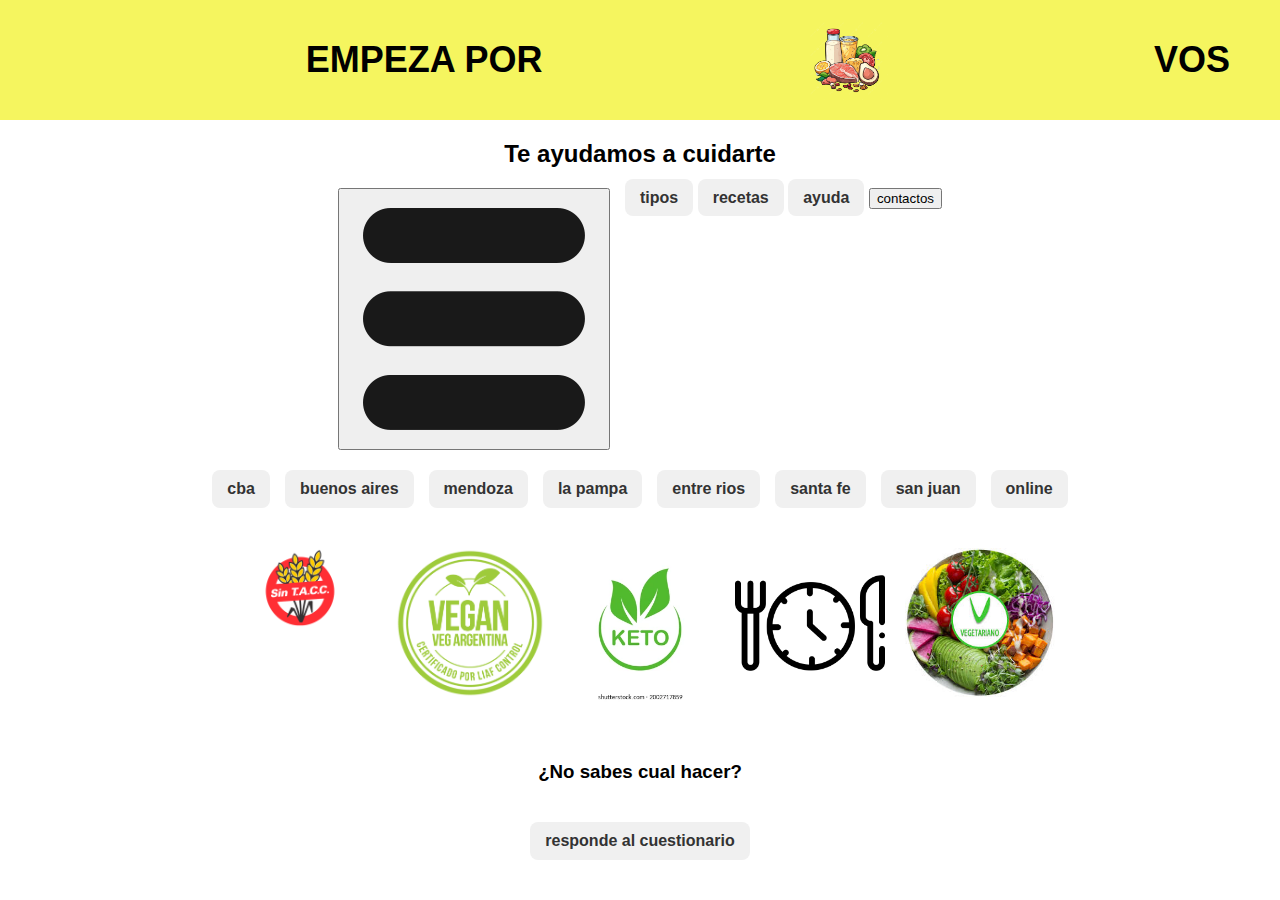
<file: index.html>
<html>

<head>
<title>Nutrition diet</title>
<link rel="stylesheet" href="nutri.css">
<script type="text/javascript" src="index.js"></script>
</head>

<body>
<header>
     <div class="header-container"></div>
     <h1 class="left">empeza por </h1>
     <img src="imagenes home/imagen final.png" alt="logo dieta" class="center-img">
     <h1 class="right">vos</h1>
</header>

<p>Te ayudamos a cuidarte</p>
<nav> 
    <button type="button" onclick="mostrarmenu()"> <img src="imagenes home/imagen menu.png" alt="logo menu"> </button>
     <div id="menu-principal">
          <a href="tipos.html">tipos</a>
               <a href="Recetas.html">recetas</a>
          
               <a href="ayuda.html">ayuda</a>
     
               <button onclick="mostrarcontacto()">contactos</button>
          </div>
</nav>
<nav id="menu-contactos">
     <a href="https://nutricionvibra.com.ar/?gad_source=1&gad_campaignid=21742272205&gbraid=0AAAAAowbqMOnmhLgdlJKsv1ZoE2sTMpqr&gclid=EAIaIQobChMIzcbqg5e3jQMVIkBIAB0k-DtPEAAYASAAEgJAAPD_BwE">cba</a>
     <a href="https://www.vivianalachernutricionista.com/?gad_source=1&gad_campaignid=22242230560&gbraid=0AAAAADiCmnHIMwMvW7rMAKZSpFsXyDWTV&gclid=EAIaIQobChMIptTtnpe3jQMVc1VIAB2z0xhbEBAYASAAEgLQSfD_BwE">buenos aires</a>
      <a href="https://linktr.ee/nt.nutricion">mendoza</a>
      <a href="https://lucianarosnutricionista.com.ar/">la pampa</a>
      <a href="https://www.doctoraliar.com/natalia-palavecino/nutricionista/parana#address-id=111578&is-online-only=false&filters%5Bspecializations%5D%5B%5D=48">entre rios</a>
      <a href="https://www.doctoraliar.com/nutricionista/santa-fe-capital">santa fe</a>
      <a href="http://www.nutricionistaencordoba.com/">san juan</a>
      <a href="https://nutrihouse.com.ar/landing/?gad_source=1&gad_campaignid=22557258427&gbraid=0AAAAA_nUa2feYwHwHTv1-Z626sRQdWSxA&gclid=EAIaIQobChMI8OW415i3jQMVX1NIAB3yGTZfEAAYASAAEgKFOPD_BwE">online</a>
</nav>
<main>
     <div>
          <a href="sin tacc info.html">
          <img src="imagenes home/imagen si tacc.png" alt="sin tacc">
          </a>
     </div>
     <div>
          <a href="vegano info.html">
          <img src="imagenes home/loco vegano.webp" alt="vegano">
          </a>
     </div>
     <div>
          <a href="keto info.html">
          <img src="imagenes home/keto logo.webp" alt="keto">
          </a>
     </div>
     <div>
          <a href="ayuno info.html">
          <img src="imagenes home/logo ayuno.png" alt="ayuno">
          </a>
     </div>
     <div>
          <a href="vegetariano info.html">
          <img src="imagenes home/logo vegetariano.jpg" alt="vegetariano">
          </a>
     </div>
     
</main>
<nav>
     <div>
          <h3>¿No sabes cual hacer?</h3>
     </div>
</nav>
<nav>
     <a href="https://www.form-qr-code-generator.com/es?utm_source=google+ads&utm_medium=cpc&utm_campaign=free+keywords&gad_source=1&gad_campaignid=22305849962&gbraid=0AAAAA-43JTiVgek6PaYmnMujjCjjyMld9&gclid=EAIaIQobChMInrrC14q3jQMVCGdIAB2tbC9PEAAYAiAAEgJGR_D_BwE">responde al cuestionario</a>
</nav>
 



</body>

</html>
</file>
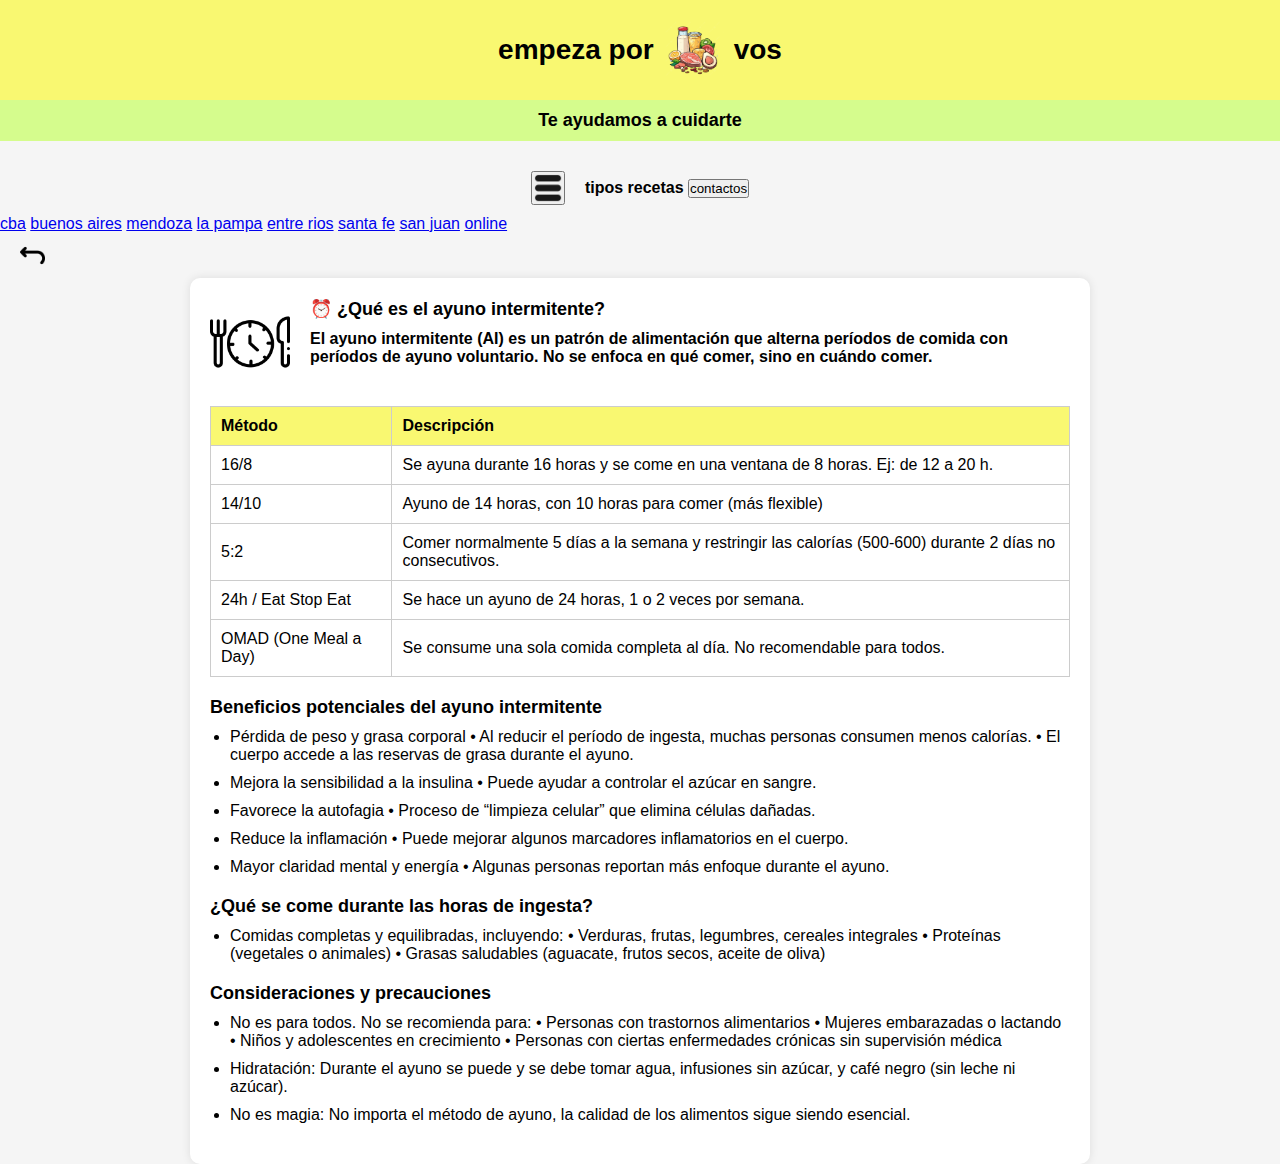
<file: ayuno info.html>
<html>

<head>
<title>Nutrition diet</title>
<link rel="stylesheet" href="ayuno info.css">
<script type="text/javascript" src="ayuno info.js"></script>
</head>

<body>
<header>
     <h1>empeza por </h1>
     <img src="imagenes home/imagen final.png" alt="logo dieta">
     <h1>vos</h1>
</header>

<p>Te ayudamos a cuidarte</p>
<nav>
      <button type="button" onclick="mostrarmenu()"> <img src="imagenes home/imagen menu.png" alt="logo menu"></button>
      <div id="menu-principal">
             <a href="tipos.html">tipos</a>
               <a href="Recetas.html">recetas</a>
          
               
     
             <button onclick="mostrarcontacto()">contactos</button>
             </div>
          
</nav>
<nav id="menu-contactos">
     <a href="https://nutricionvibra.com.ar/?gad_source=1&gad_campaignid=21742272205&gbraid=0AAAAAowbqMOnmhLgdlJKsv1ZoE2sTMpqr&gclid=EAIaIQobChMIzcbqg5e3jQMVIkBIAB0k-DtPEAAYASAAEgJAAPD_BwE">cba</a>
     <a href="https://www.vivianalachernutricionista.com/?gad_source=1&gad_campaignid=22242230560&gbraid=0AAAAADiCmnHIMwMvW7rMAKZSpFsXyDWTV&gclid=EAIaIQobChMIptTtnpe3jQMVc1VIAB2z0xhbEBAYASAAEgLQSfD_BwE">buenos aires</a>
      <a href="https://linktr.ee/nt.nutricion">mendoza</a>
      <a href="https://lucianarosnutricionista.com.ar/">la pampa</a>
      <a href="https://www.doctoraliar.com/natalia-palavecino/nutricionista/parana#address-id=111578&is-online-only=false&filters%5Bspecializations%5D%5B%5D=48">entre rios</a>
      <a href="https://www.doctoraliar.com/nutricionista/santa-fe-capital">santa fe</a>
      <a href="http://www.nutricionistaencordoba.com/">san juan</a>
      <a href="https://nutrihouse.com.ar/landing/?gad_source=1&gad_campaignid=22557258427&gbraid=0AAAAA_nUa2feYwHwHTv1-Z626sRQdWSxA&gclid=EAIaIQobChMI8OW415i3jQMVX1NIAB3yGTZfEAAYASAAEgKFOPD_BwE">online</a>
</nav>
<nav>
    <a href="index.html">
        <img src="imagenes home/flecha atras.png" alt="flecha atras">
    </a>
</nav>
<main>
    <article>
        <img src="imagenes home/logo ayuno.png" alt="ayuno">
        <section>
            <h4>⏰ ¿Qué es el ayuno intermitente?</h4>
            <p>El ayuno intermitente (AI) es un patrón de alimentación que alterna períodos de comida con períodos de ayuno voluntario. No se enfoca en qué comer, sino en cuándo comer. </p>
        </section>
    </article>

    <table>
    <thead>
        <tr>
            <th>Método</th>
            <th>Descripción</th>
        
        </tr>
    </thead>
    <tbody>
        <tr>
            <td>16/8</td>
            <td>Se ayuna durante 16 horas y se come en una ventana de 8 horas. Ej: de 12 a 20 h.</td>
        </tr>
        <tr>
            <td>14/10</td>
            <td>Ayuno de 14 horas, con 10 horas para comer (más flexible)</td>
        
        </tr>
        <tr>
            <td>5:2</td>
            <td>Comer normalmente 5 días a la semana y restringir las calorías (500-600) durante 2 días no consecutivos.</td>
            
            
        </tr>
        <tr>
            <td>24h / Eat Stop Eat</td>
            <td>Se hace un ayuno de 24 horas, 1 o 2 veces por semana.</td>
            
            
        </tr>
        <tr>
            <td>OMAD (One Meal a Day)</td>
            <td>Se consume una sola comida completa al día. No recomendable para todos.</td>
        </tr>
    </tbody>
</table>
<aside>
        <h4>Beneficios potenciales del ayuno intermitente</h4>
        <ul>
            <li>Pérdida de peso y grasa corporal
	•	Al reducir el período de ingesta, muchas personas consumen menos calorías.
	•	El cuerpo accede a las reservas de grasa durante el ayuno.</li>
            <li>Mejora la sensibilidad a la insulina
	•	Puede ayudar a controlar el azúcar en sangre.</li>
            <li>Favorece la autofagia
	•	Proceso de “limpieza celular” que elimina células dañadas.</li>
            <li>Reduce la inflamación
	•	Puede mejorar algunos marcadores inflamatorios en el cuerpo.</li>
            <li>Mayor claridad mental y energía
	•	Algunas personas reportan más enfoque durante el ayuno.</li>
            
        </ul>
        <h4>¿Qué se come durante las horas de ingesta?</h4>
        <ul>
            <li>Comidas completas y equilibradas, incluyendo:
	•	Verduras, frutas, legumbres, cereales integrales
	•	Proteínas (vegetales o animales)
	•	Grasas saludables (aguacate, frutos secos, aceite de oliva)</li>
        </ul>
        <h4>Consideraciones y precauciones </h4>
        <ul>
            <li>No es para todos. No se recomienda para:
	•	Personas con trastornos alimentarios
	•	Mujeres embarazadas o lactando
	•	Niños y adolescentes en crecimiento
	•	Personas con ciertas enfermedades crónicas sin supervisión médica</li>
            <li>Hidratación: Durante el ayuno se puede y se debe tomar agua, infusiones sin azúcar, y café negro (sin leche ni azúcar).</li>
            <li>No es magia: No importa el método de ayuno, la calidad de los alimentos sigue siendo esencial.</li>
        </ul>
    </aside>
   </body>
</file>
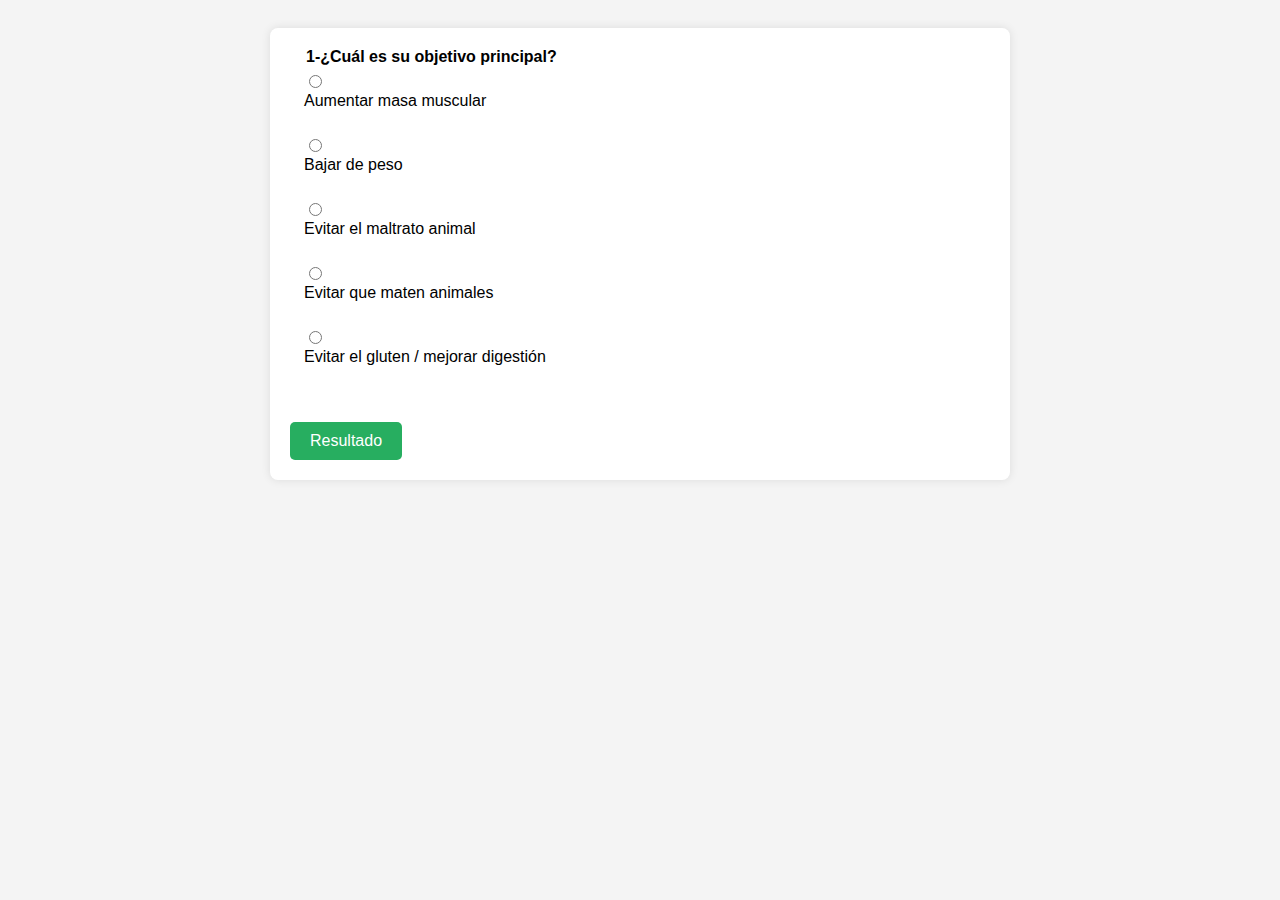
<file: encuesta.html>
<!DOCTYPE html>
<html lang="es">
<head>
    <meta charset="UTF-8">
    <title>Encuesta de Dietas</title>
    <style>
        body {
            font-family: Arial, sans-serif;
            background-color: #f4f4f4;
            padding: 20px;
        }
        form {
            background-color: #fff;
            padding: 20px;
            border-radius: 8px;
            box-shadow: 0 0 10px rgba(0,0,0,0.1);
            max-width: 700px;
            margin: auto;
        }
        fieldset {
            margin-bottom: 20px;
            border: none;
        }
        legend {
            font-weight: bold;
        }
        label {
            display: block;
            margin-bottom: 8px;
        }
        button {
            padding: 10px 20px;
            font-size: 16px;
            background-color: #27ae60;
            color: white;
            border: none;
            border-radius: 5px;
            cursor: pointer;
        }
        #resultado {
            margin-top: 20px;
            font-size: 18px;
            font-weight: bold;
            text-align: center;
        }
    </style>
</head>
<body>
    <div class="preguntas">
        <form id="encuesta">
            <fieldset>
                <legend>1-¿Cuál es su objetivo principal?</legend>
                <input id="objetivo1" type="radio" name="objetivo" value="musculo">
                <label for="objetivo1">Aumentar masa muscular</label><br>
                <input id="objetivo2" type="radio" name="objetivo" value="peso">
                <label for="objetivo2">Bajar de peso</label><br>
                <input id="objetivo3" type="radio" name="objetivo" value="no_maltrato">
                <label for="objetivo3">Evitar el maltrato animal</label><br>
                <input id="objetivo4" type="radio" name="objetivo" value="no_maten">
                <label for="objetivo4">Evitar que maten animales</label><br>
                <input id="objetivo5" type="radio" name="objetivo" value="gluten">
                <label for="objetivo5">Evitar el gluten / mejorar digestión</label><br>
            </fieldset>
            <button type="button" onclick="enviarEncuesta()">Resultado</button>
        </form>
        <div id="resultado"></div>
    </div>

    <script>
        function enviarEncuesta() {
            const form = document.getElementById("encuesta");
            const resultado = document.getElementById("resultado");
            const objetivo = form["objetivo"].value;

            let dieta = "";

            switch(objetivo) {
                case "musculo":
                    dieta = "💪 Dieta Proteica: Ideal para aumentar masa muscular con alto contenido de proteínas.";
                    break;
                case "peso":
                    dieta = "🔥 Podés optar por: Ayuno Intermitente o Dieta Keto para bajar de peso.";
                    break;
                case "no_maltrato":
                    dieta = "🌱 Dieta Vegana: 100% libre de productos de origen animal.";
                    break;
                case "no_maten":
                    dieta = "🥗 Dieta Vegetariana: Sin carnes, respetuosa con los animales.";
                    break;
                case "gluten":
                    dieta = "🚫 Dieta Sin TACC: Evita el gluten, ideal para celíacos o con sensibilidad al gluten.";
                    break;
                default:
                    dieta = "Por favor, seleccioná una opción.";
            }

            resultado.textContent = dieta;
        }
    </script>
</body>
</html>
</file>
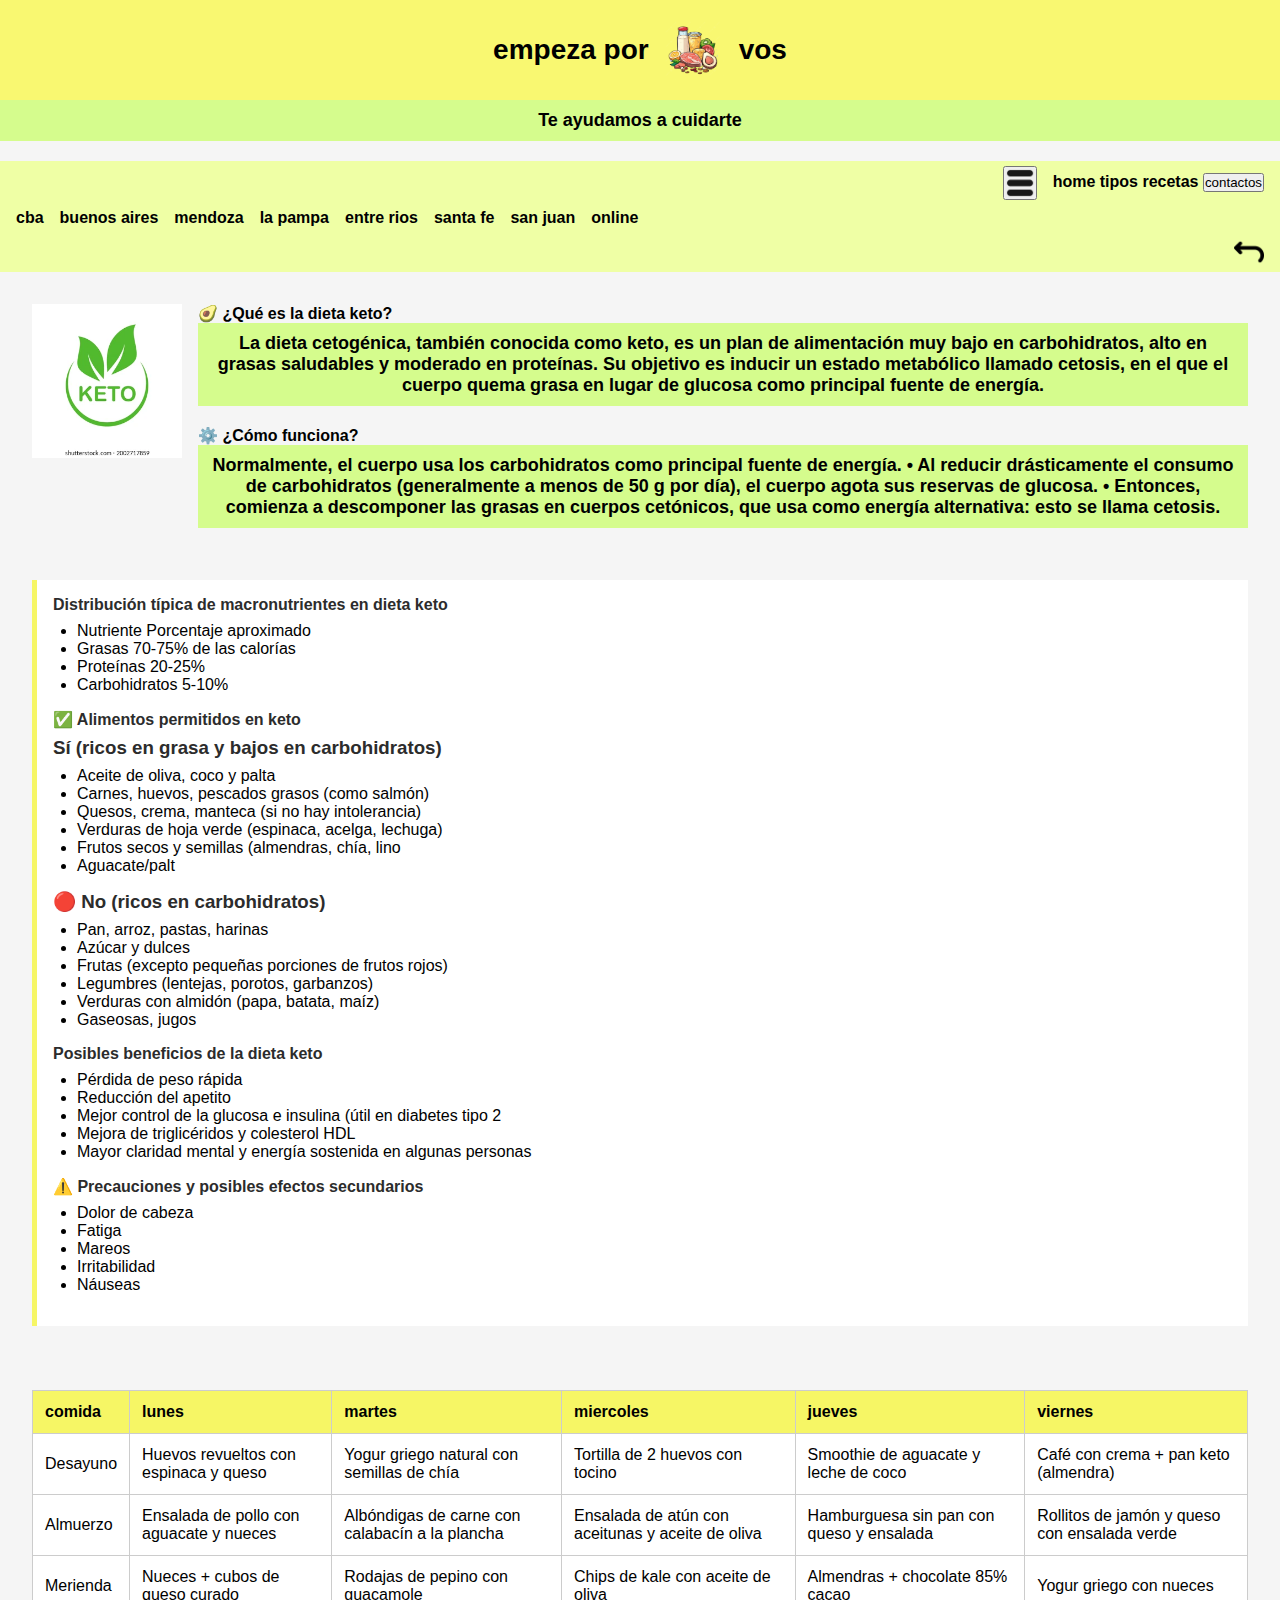
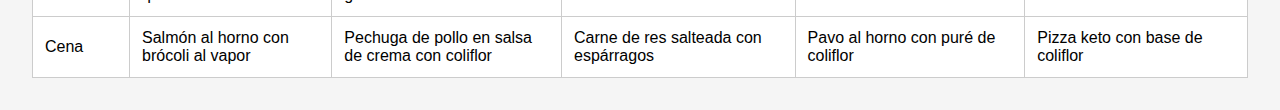
<file: keto info.html>
<html>

<head>
<title>Nutrition diet</title>
<link rel="stylesheet" href="keto info.css">
<script type="text/javascript" src="keto info.js"></script>
</head>

<body>
<header>
     <h1>empeza por </h1>
     <img src="imagenes home/imagen final.png" alt="logo dieta">
     <h1>vos</h1>
</header>

<p>Te ayudamos a cuidarte</p>
<nav>
      <button type="button" onclick="mostrarmenu()"> <img src="imagenes home/imagen menu.png" alt="logo menu"></button>
      <div id="menu-principal">
        <a href="index.html">home</a>
             <a href="tipos.html">tipos</a>
               <a href="Recetas.html">recetas</a>
          
               
     
             <button onclick="mostrarcontacto()">contactos</button>
             </div>
          
</nav>
<nav id="menu-contactos">
     <a href="https://nutricionvibra.com.ar/?gad_source=1&gad_campaignid=21742272205&gbraid=0AAAAAowbqMOnmhLgdlJKsv1ZoE2sTMpqr&gclid=EAIaIQobChMIzcbqg5e3jQMVIkBIAB0k-DtPEAAYASAAEgJAAPD_BwE">cba</a>
     <a href="https://www.vivianalachernutricionista.com/?gad_source=1&gad_campaignid=22242230560&gbraid=0AAAAADiCmnHIMwMvW7rMAKZSpFsXyDWTV&gclid=EAIaIQobChMIptTtnpe3jQMVc1VIAB2z0xhbEBAYASAAEgLQSfD_BwE">buenos aires</a>
      <a href="https://linktr.ee/nt.nutricion">mendoza</a>
      <a href="https://lucianarosnutricionista.com.ar/">la pampa</a>
      <a href="https://www.doctoraliar.com/natalia-palavecino/nutricionista/parana#address-id=111578&is-online-only=false&filters%5Bspecializations%5D%5B%5D=48">entre rios</a>
      <a href="https://www.doctoraliar.com/nutricionista/santa-fe-capital">santa fe</a>
      <a href="http://www.nutricionistaencordoba.com/">san juan</a>
      <a href="https://nutrihouse.com.ar/landing/?gad_source=1&gad_campaignid=22557258427&gbraid=0AAAAA_nUa2feYwHwHTv1-Z626sRQdWSxA&gclid=EAIaIQobChMI8OW415i3jQMVX1NIAB3yGTZfEAAYASAAEgKFOPD_BwE">online</a>
</nav>
<nav>
    <a href="index.html">
        <img src="imagenes home/flecha atras.png" alt="flecha atras">
    </a>
</nav>
<main>
    <article>
        <img src="imagenes home/keto logo.webp" alt="keto">
        <section>
            <h4>🥑 ¿Qué es la dieta keto?</h4>
            <p>La dieta cetogénica, también conocida como keto, es un plan de alimentación muy bajo en carbohidratos, alto en grasas saludables y moderado en proteínas. Su objetivo es inducir un estado metabólico llamado cetosis, en el que el cuerpo quema grasa en lugar de glucosa como principal fuente de energía.</p>
             <h4>⚙️ ¿Cómo funciona?</h4>
             <p>Normalmente, el cuerpo usa los carbohidratos como principal fuente de energía.
	•	Al reducir drásticamente el consumo de carbohidratos (generalmente a menos de 50 g por día), el cuerpo agota sus reservas de glucosa.
	•	Entonces, comienza a descomponer las grasas en cuerpos cetónicos, que usa como energía alternativa: esto se llama cetosis.</p>
        </section>
        </article>

        <aside>
        <h4>Distribución típica de macronutrientes en dieta keto</h4>
        <ul>
            <li>Nutriente	Porcentaje aproximado</li>
            <li>Grasas	70-75% de las calorías</li>
            <li>Proteínas	20-25%</li>
            <li>Carbohidratos	5-10%</li>
            
             </ul>
        <h4>✅ Alimentos permitidos en keto</h4>
        <h3> Sí (ricos en grasa y bajos en carbohidratos)</h3>
        <ul>
            <li>Aceite de oliva, coco y palta</li>
            <li>Carnes, huevos, pescados grasos (como salmón)</li>
            <li>Quesos, crema, manteca (si no hay intolerancia)</li>
            <li>Verduras de hoja verde (espinaca, acelga, lechuga)</li>
            <li>Frutos secos y semillas (almendras, chía, lino</li>
            <li>Aguacate/palt</li>
        </ul>
        <h3>🔴 No (ricos en carbohidratos) </h3>
        <ul>
            <li>Pan, arroz, pastas, harinas</li>
            <li>Azúcar y dulces</li>
            <li>Frutas (excepto pequeñas porciones de frutos rojos)</li>
            <li>Legumbres (lentejas, porotos, garbanzos)</li>
            <li>Verduras con almidón (papa, batata, maíz)</li>
            <li>Gaseosas, jugos</li>
             </ul>
        <h4>Posibles beneficios de la dieta keto</h4>
        <ul>
            <li>Pérdida de peso rápida</li>
            <li>Reducción del apetito</li>
            <li>Mejor control de la glucosa e insulina (útil en diabetes tipo 2</li>
            <li>Mejora de triglicéridos y colesterol HDL</li>
            <li>Mayor claridad mental y energía sostenida en algunas personas</li>
        </ul>
        <h4>⚠️ Precauciones y posibles efectos secundarios</h4>
        <ul>
            <li>Dolor de cabeza</li>
            <li>Fatiga</li>
            <li>Mareos</li>
            <li>Irritabilidad</li>
            <li>Náuseas</li>
        </ul>
    </aside>

    <table>
    <thead>
        <tr>
            <th>comida</th>
            <th>lunes</th>
            <th>martes</th>
            <th>miercoles</th>
            <th>jueves</th>
            <th>viernes</th>
        </tr>
    </thead>
    <tbody>
        <tr>
            <td>Desayuno</td>
            <td>Huevos revueltos con espinaca y queso</td>
            <td>Yogur griego natural con semillas de chía	</td>
            <td>Tortilla de 2 huevos con tocino</td>
            <td>Smoothie de aguacate y leche de coco	</td>
            <td>Café con crema + pan keto (almendra)	</td>
        </tr>
        <tr>
            <td>Almuerzo</td>
            <td>Ensalada de pollo con aguacate y nueces</td>
            <td>Albóndigas de carne con calabacín a la plancha	</td>
            <td>Ensalada de atún con aceitunas y aceite de oliva	</td>
            <td>Hamburguesa sin pan con queso y ensalada	</td>
            <td>Rollitos de jamón y queso con ensalada verde	</td>
        </tr>
        <tr>
            <td>Merienda</td>
            <td>Nueces + cubos de queso curado</td>
            <td>Rodajas de pepino con guacamole</td>
            <td>Chips de kale con aceite de oliva</td>
            <td>Almendras + chocolate 85% cacao</td>
            <td>Yogur griego con nueces</td>
        </tr>
        <tr>
            <td>Cena</td>
            <td>Salmón al horno con brócoli al vapor</td>
            <td>Pechuga de pollo en salsa de crema con coliflor</td>
            <td>Carne de res salteada con espárragos</td>
            <td>Pavo al horno con puré de coliflor</td>
            <td>Pizza keto con base de coliflor</td>
        </tr>
    </tbody>
</table>
</file>
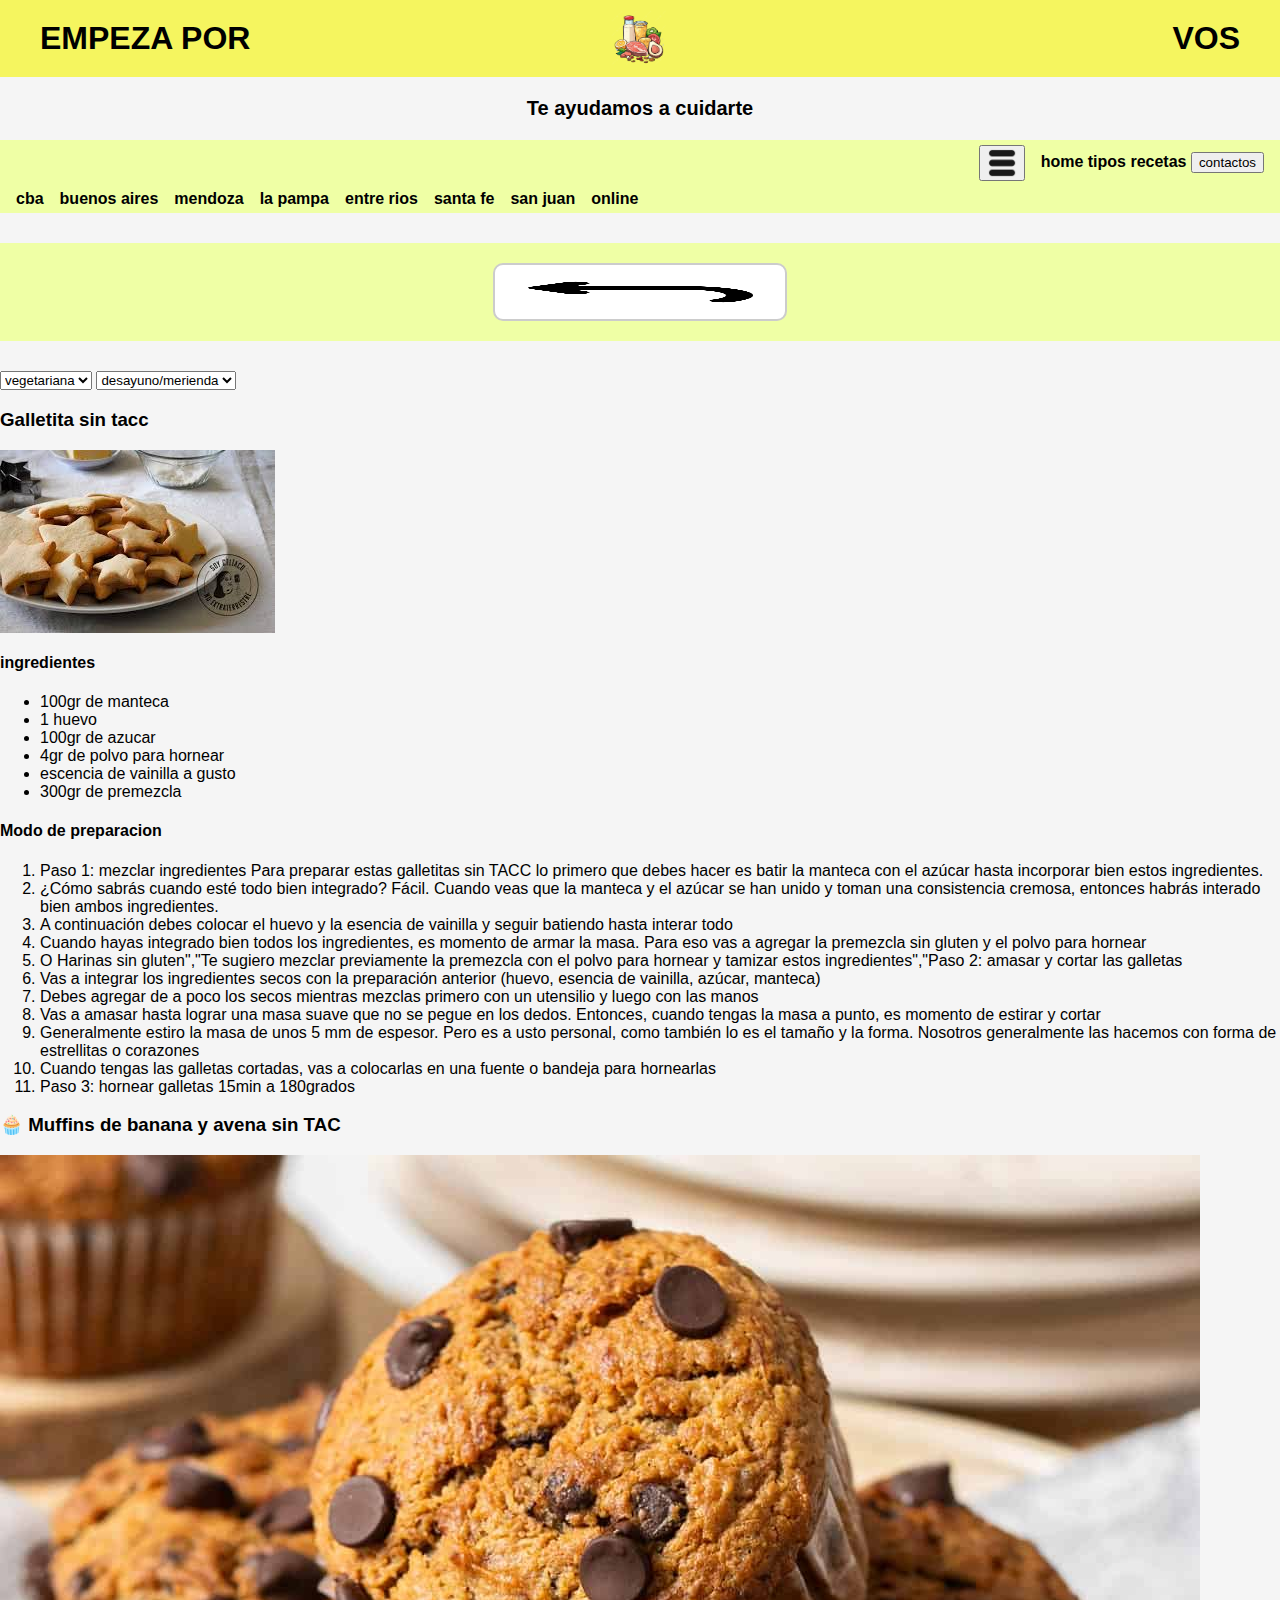
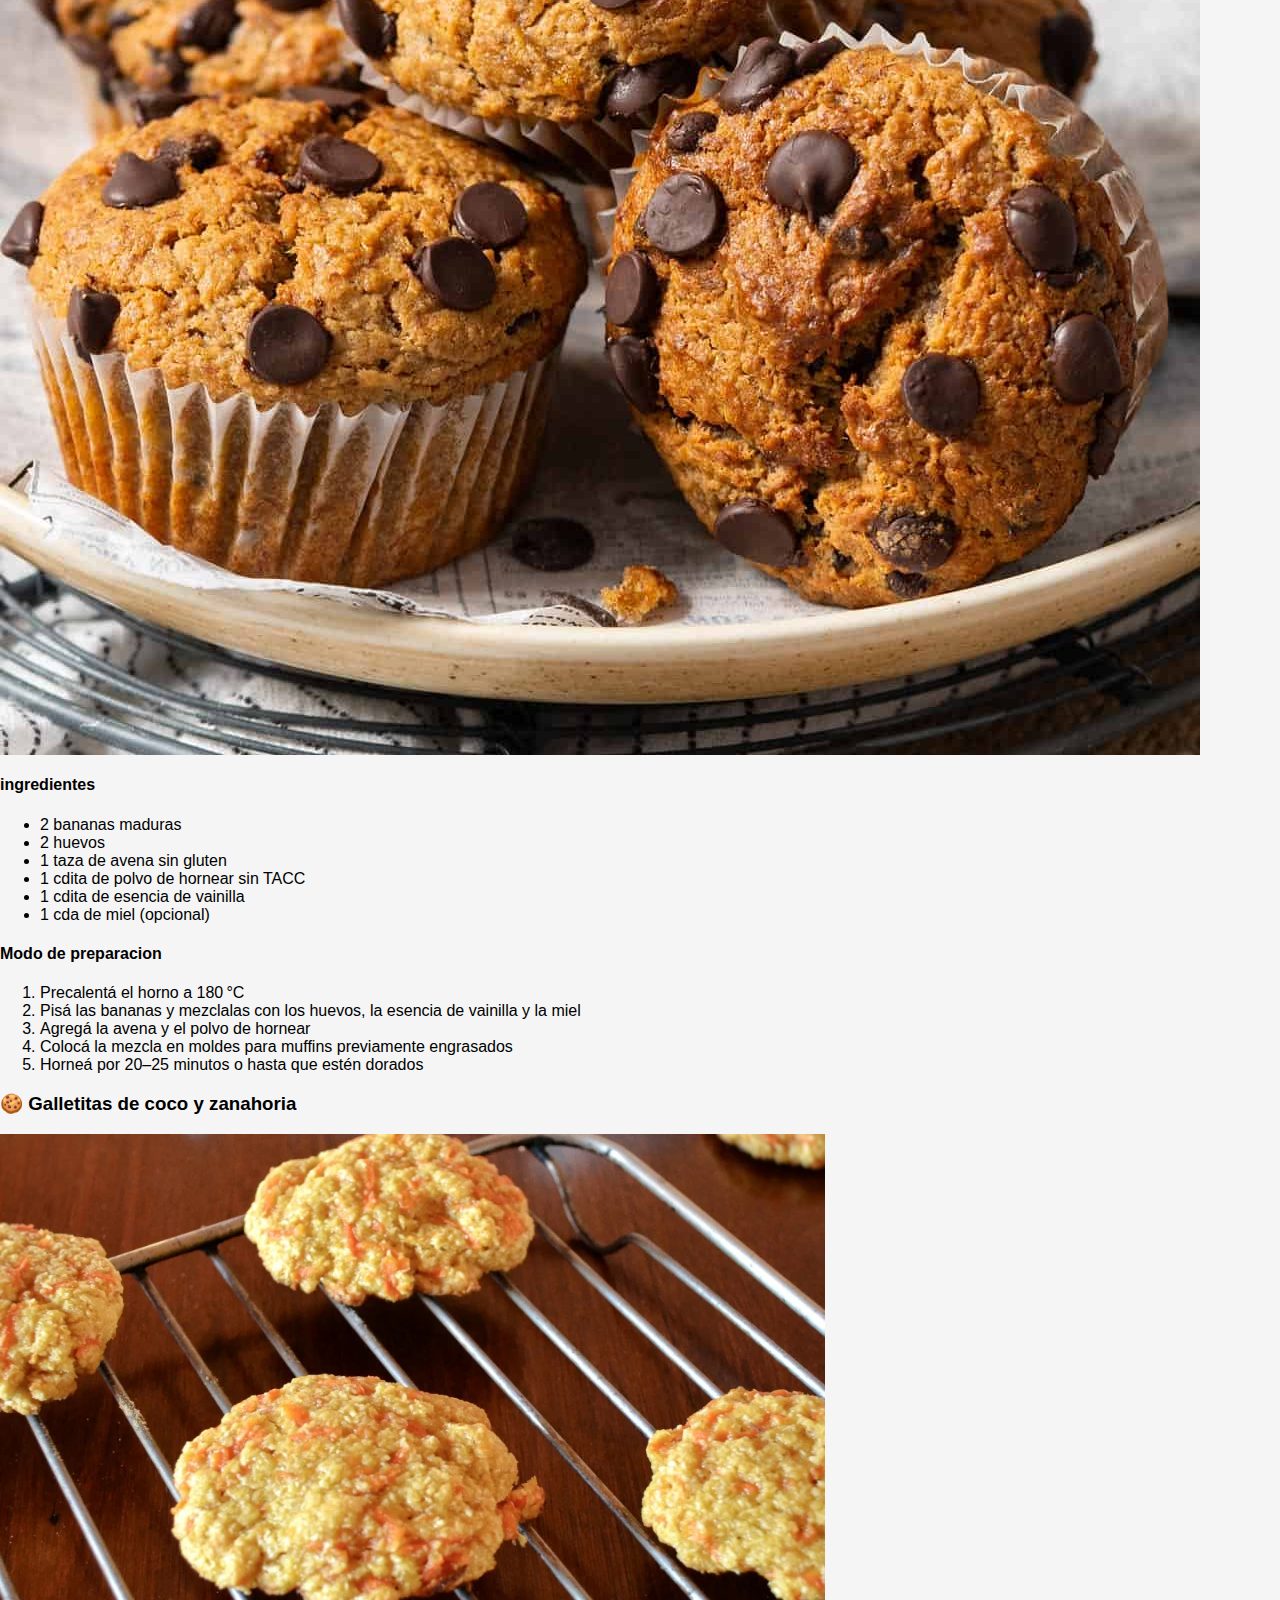
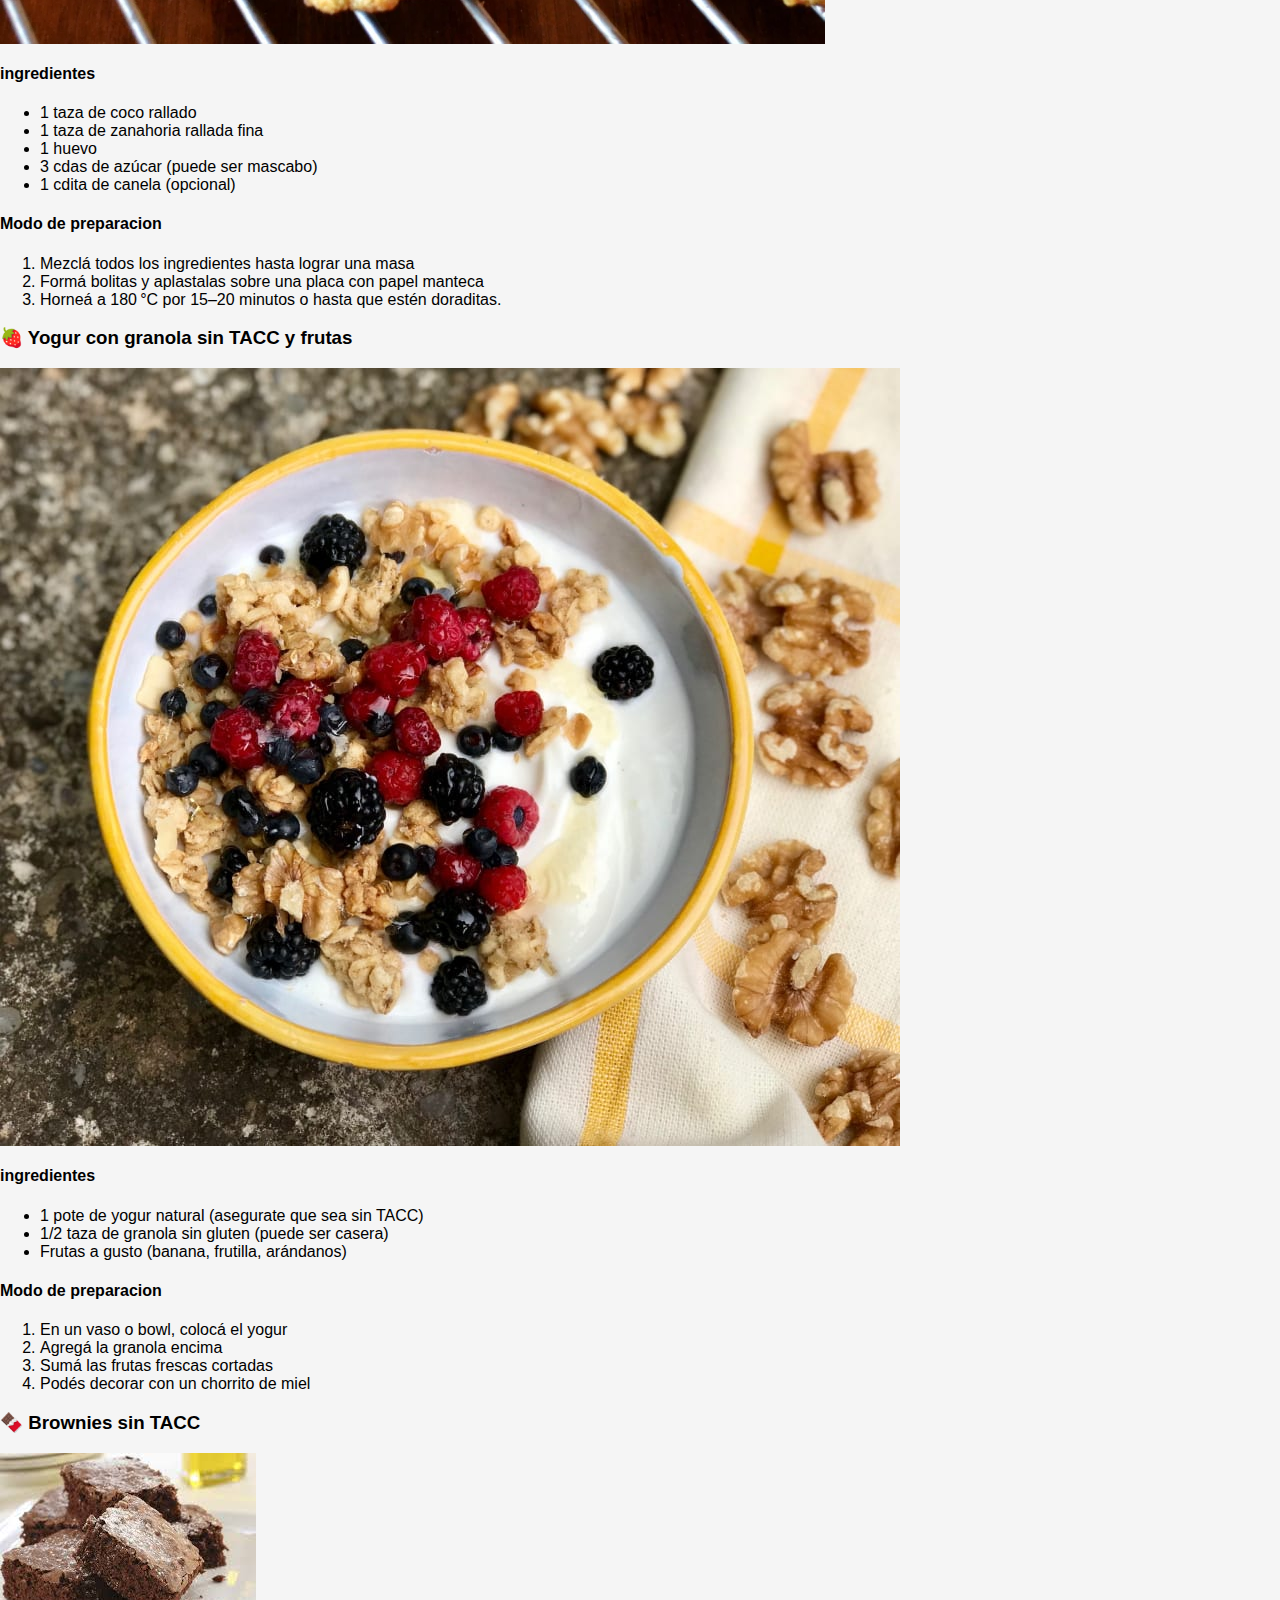
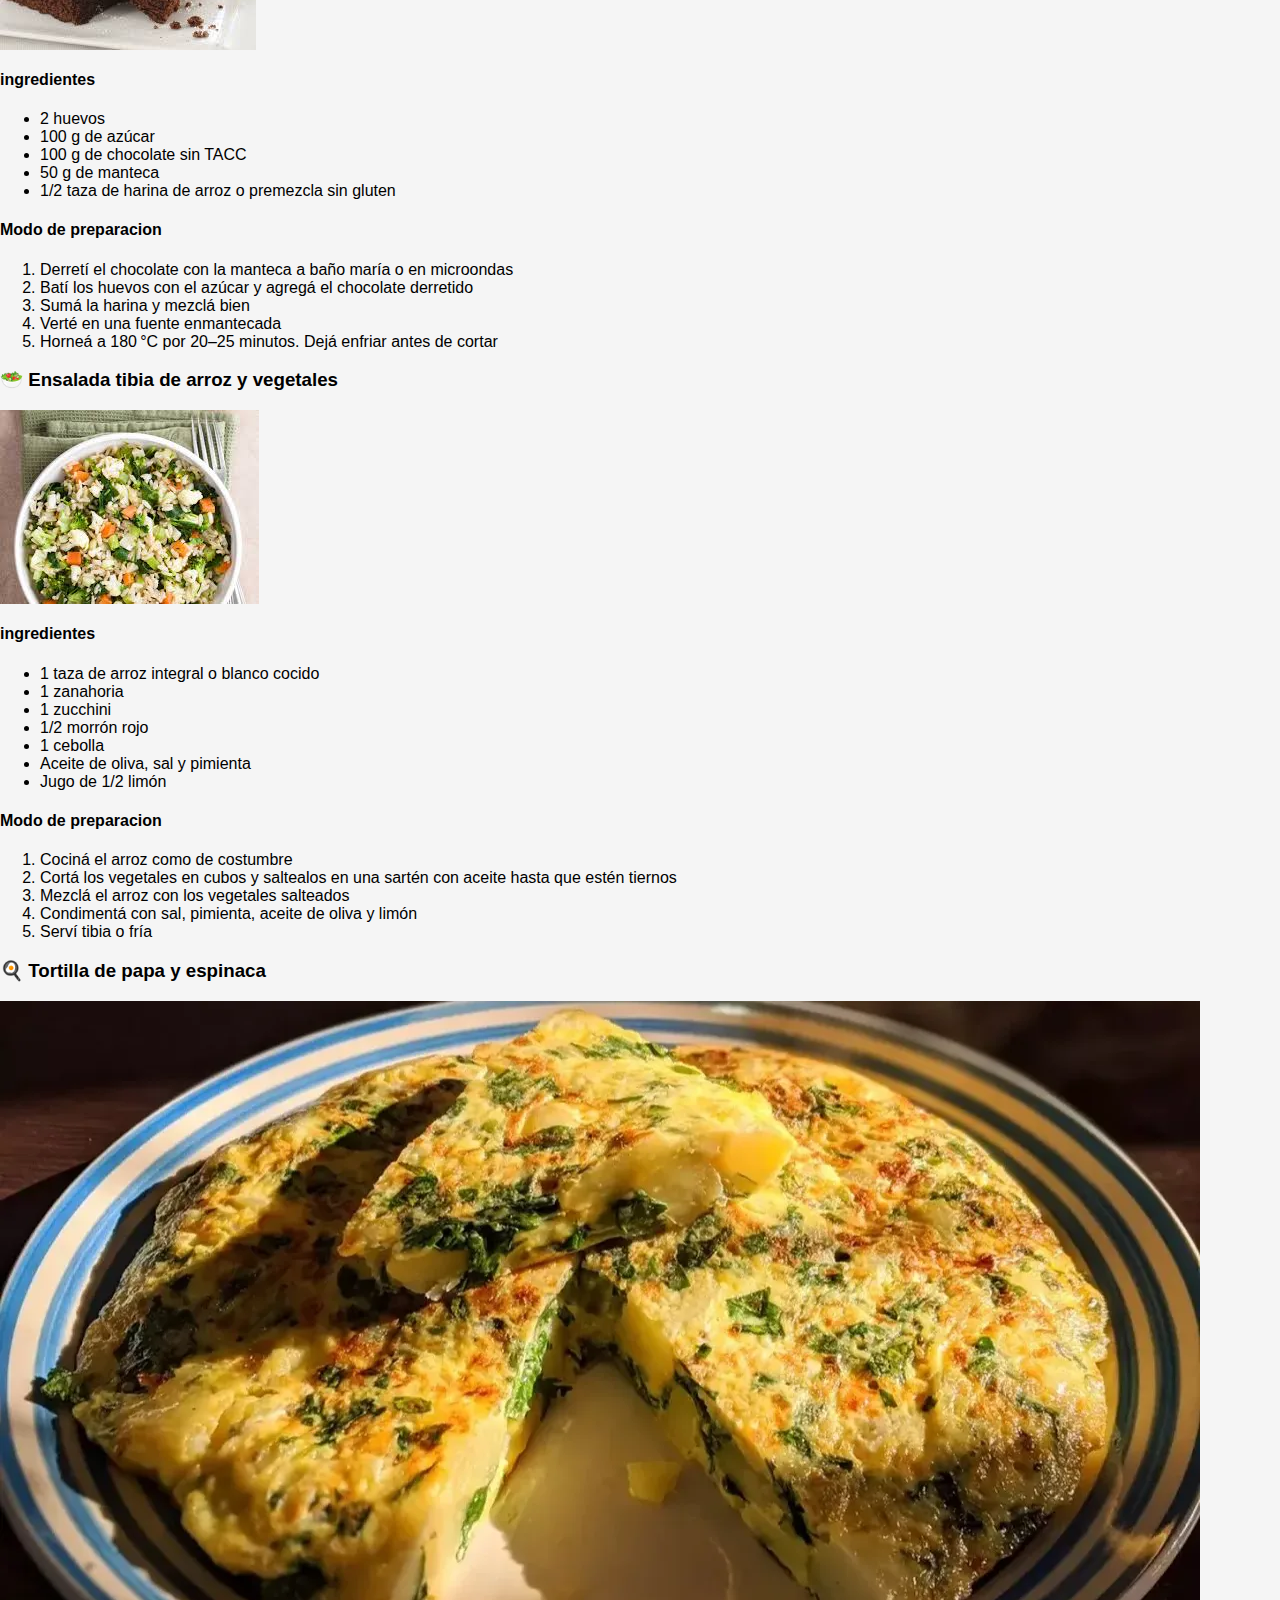
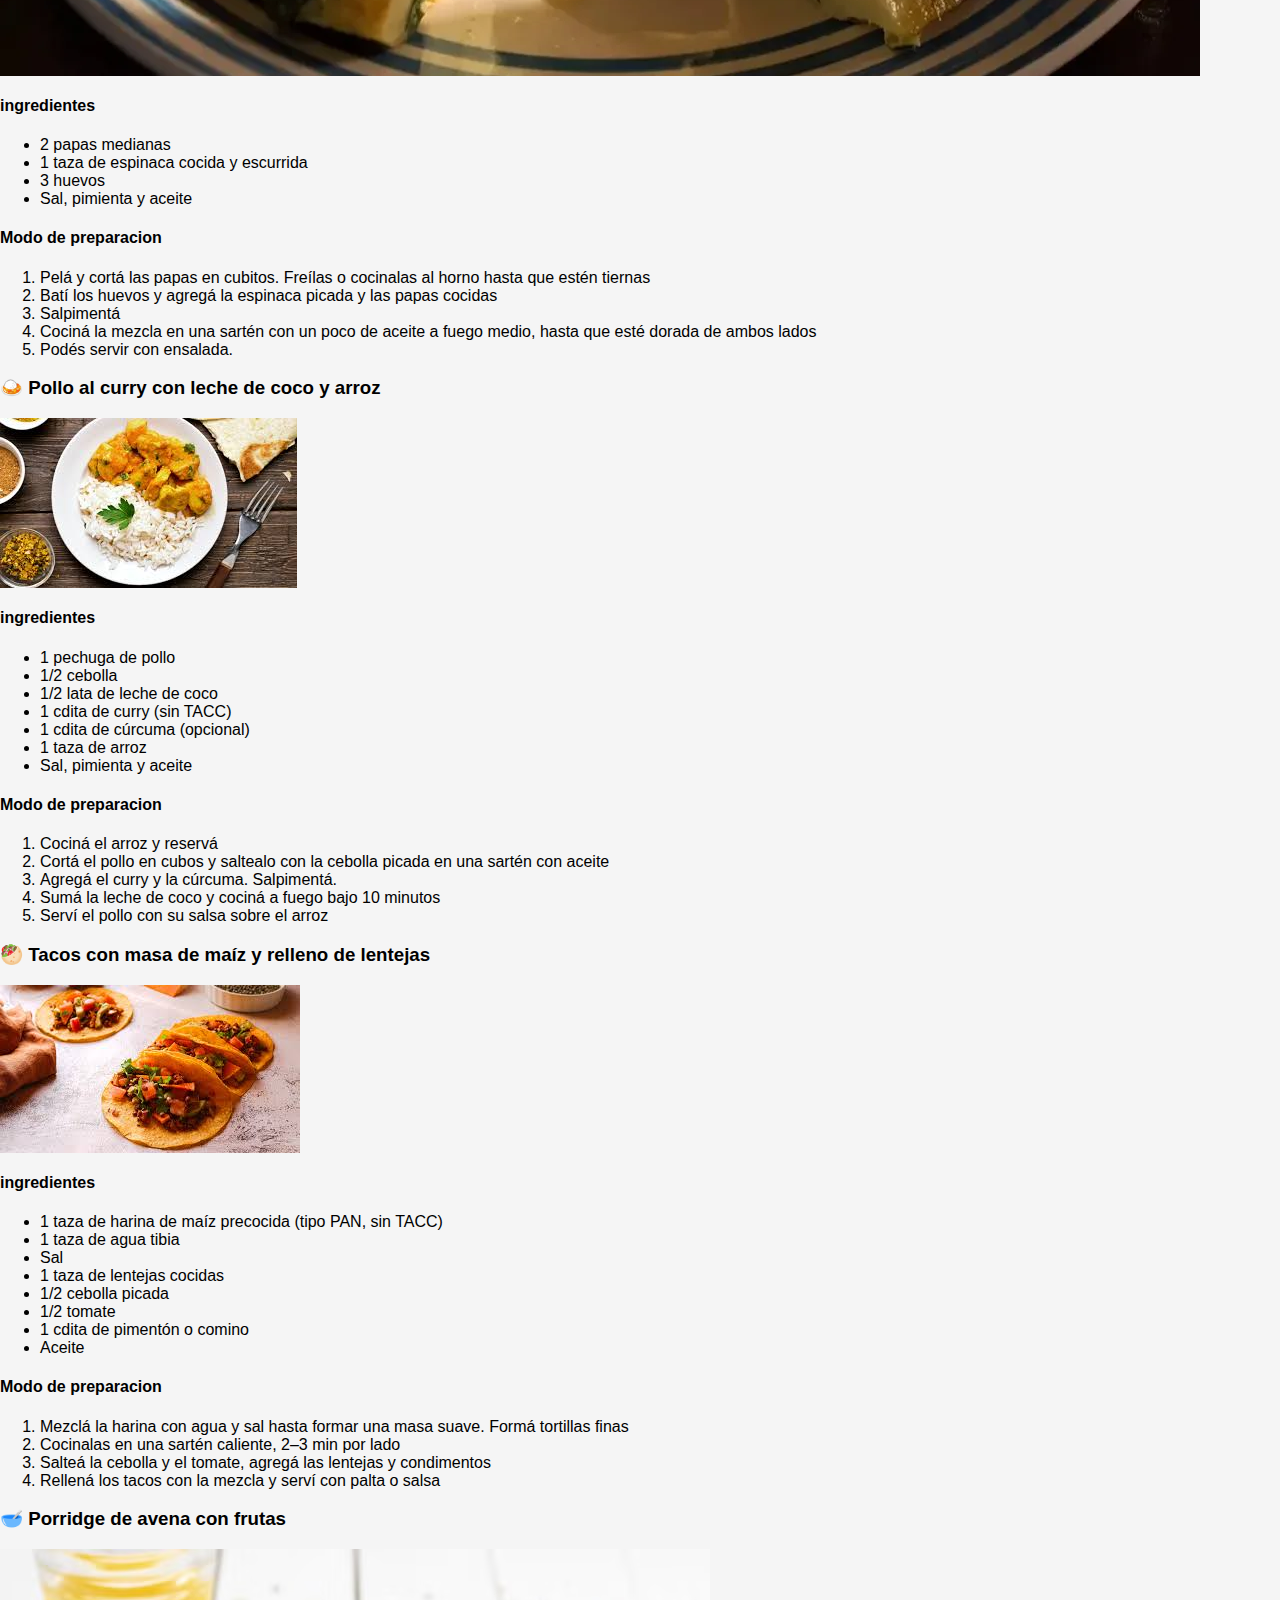
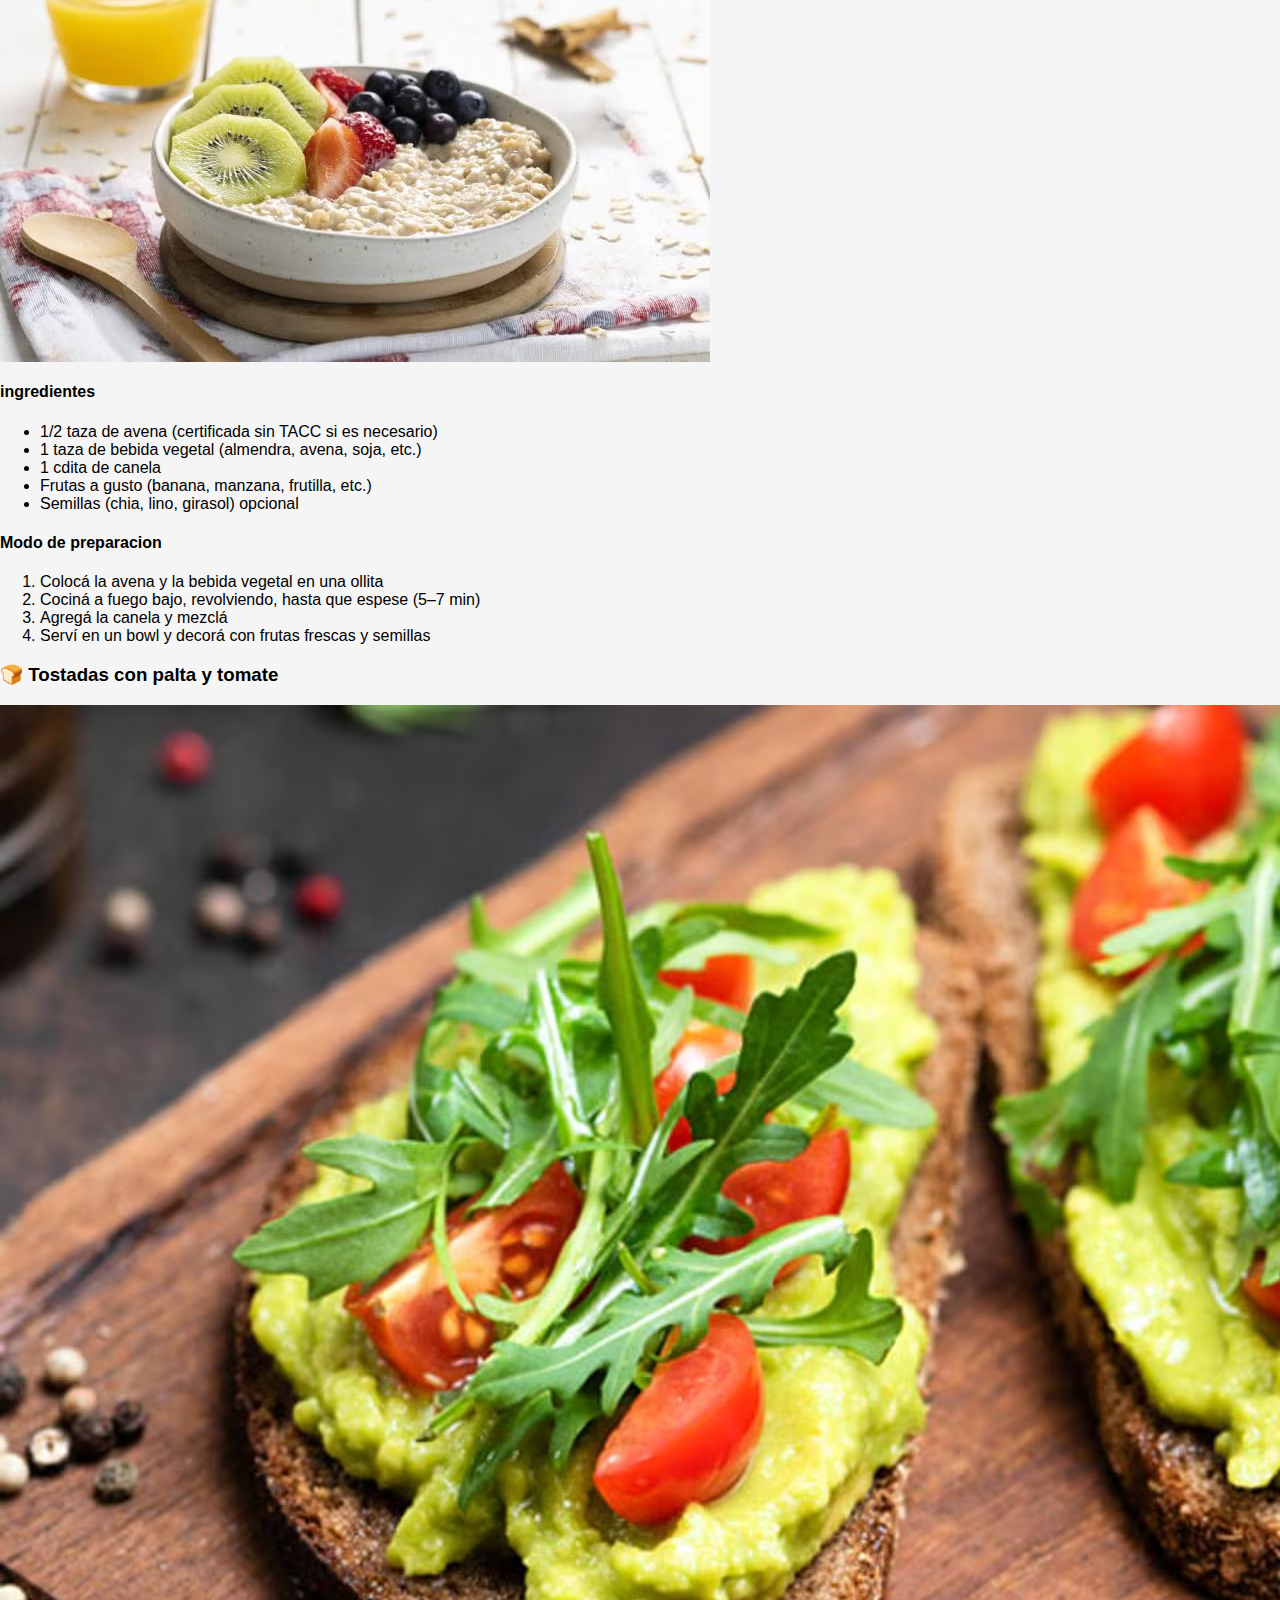
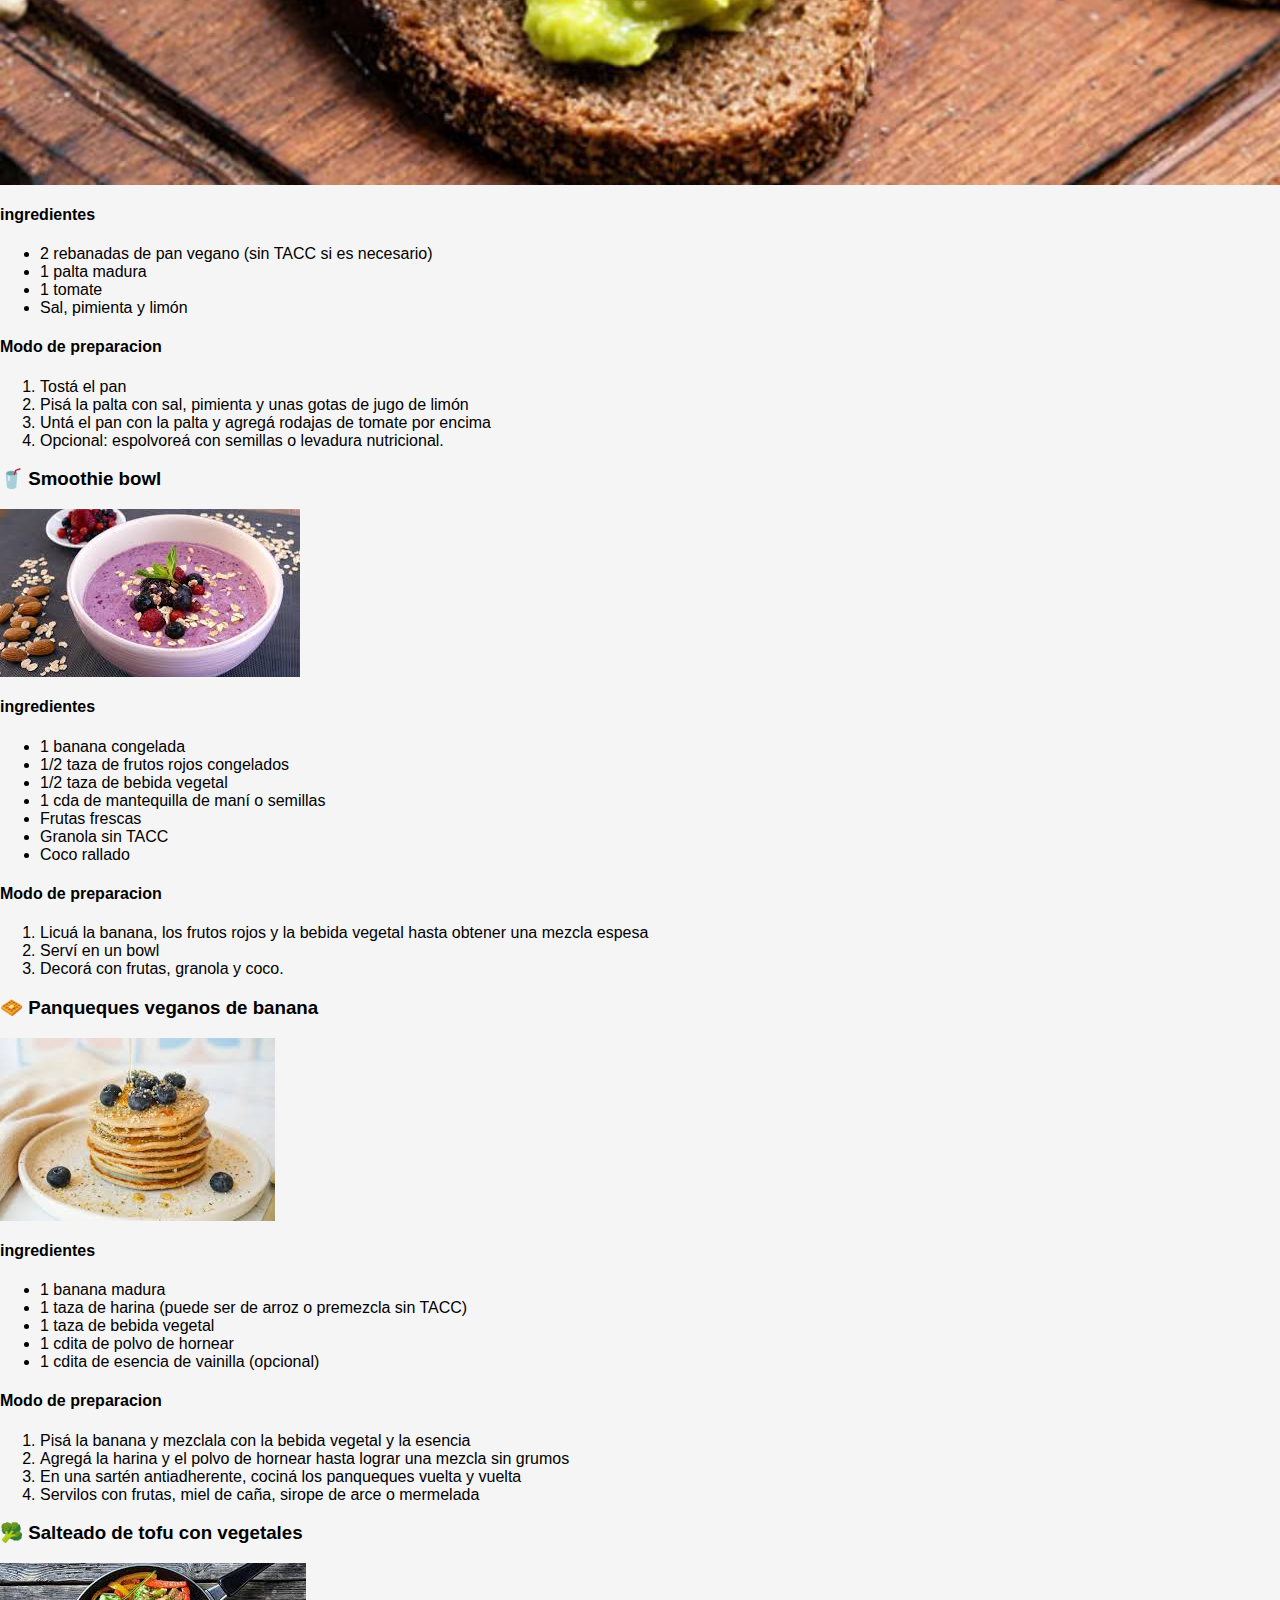
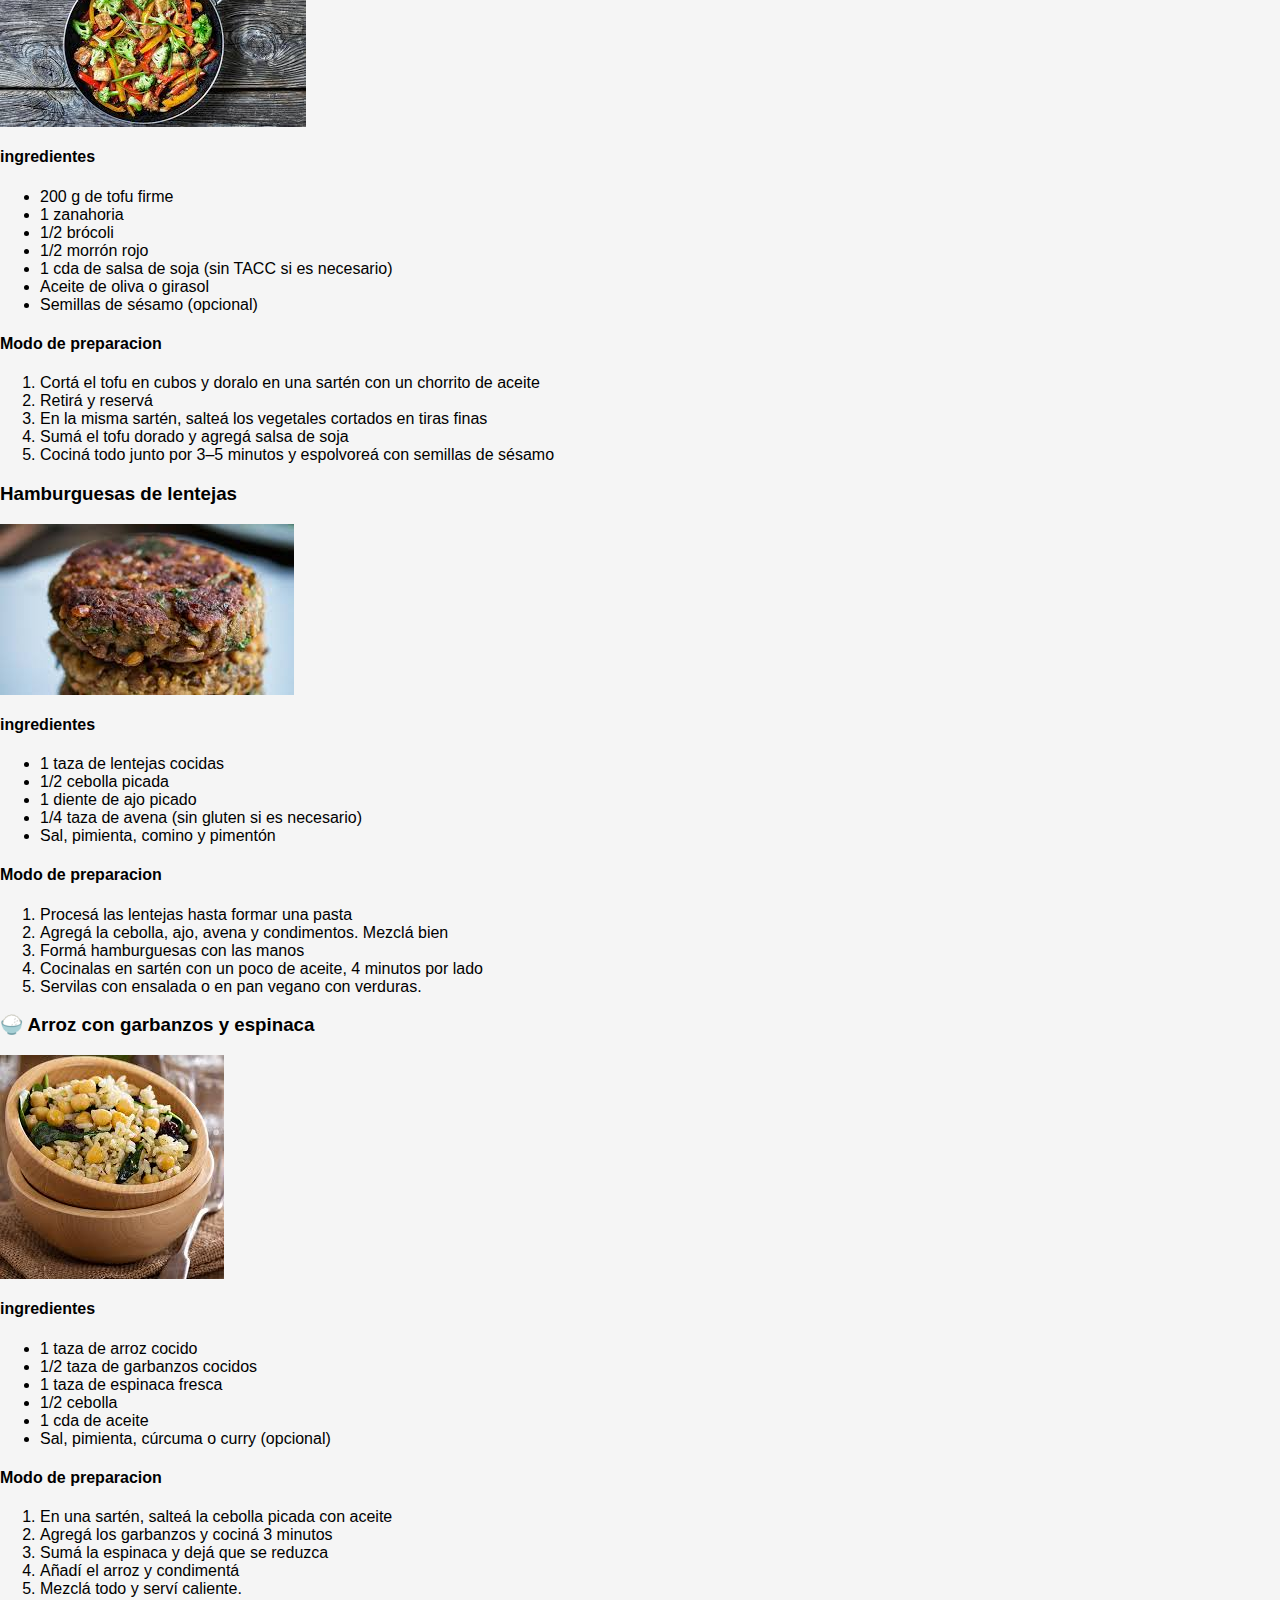
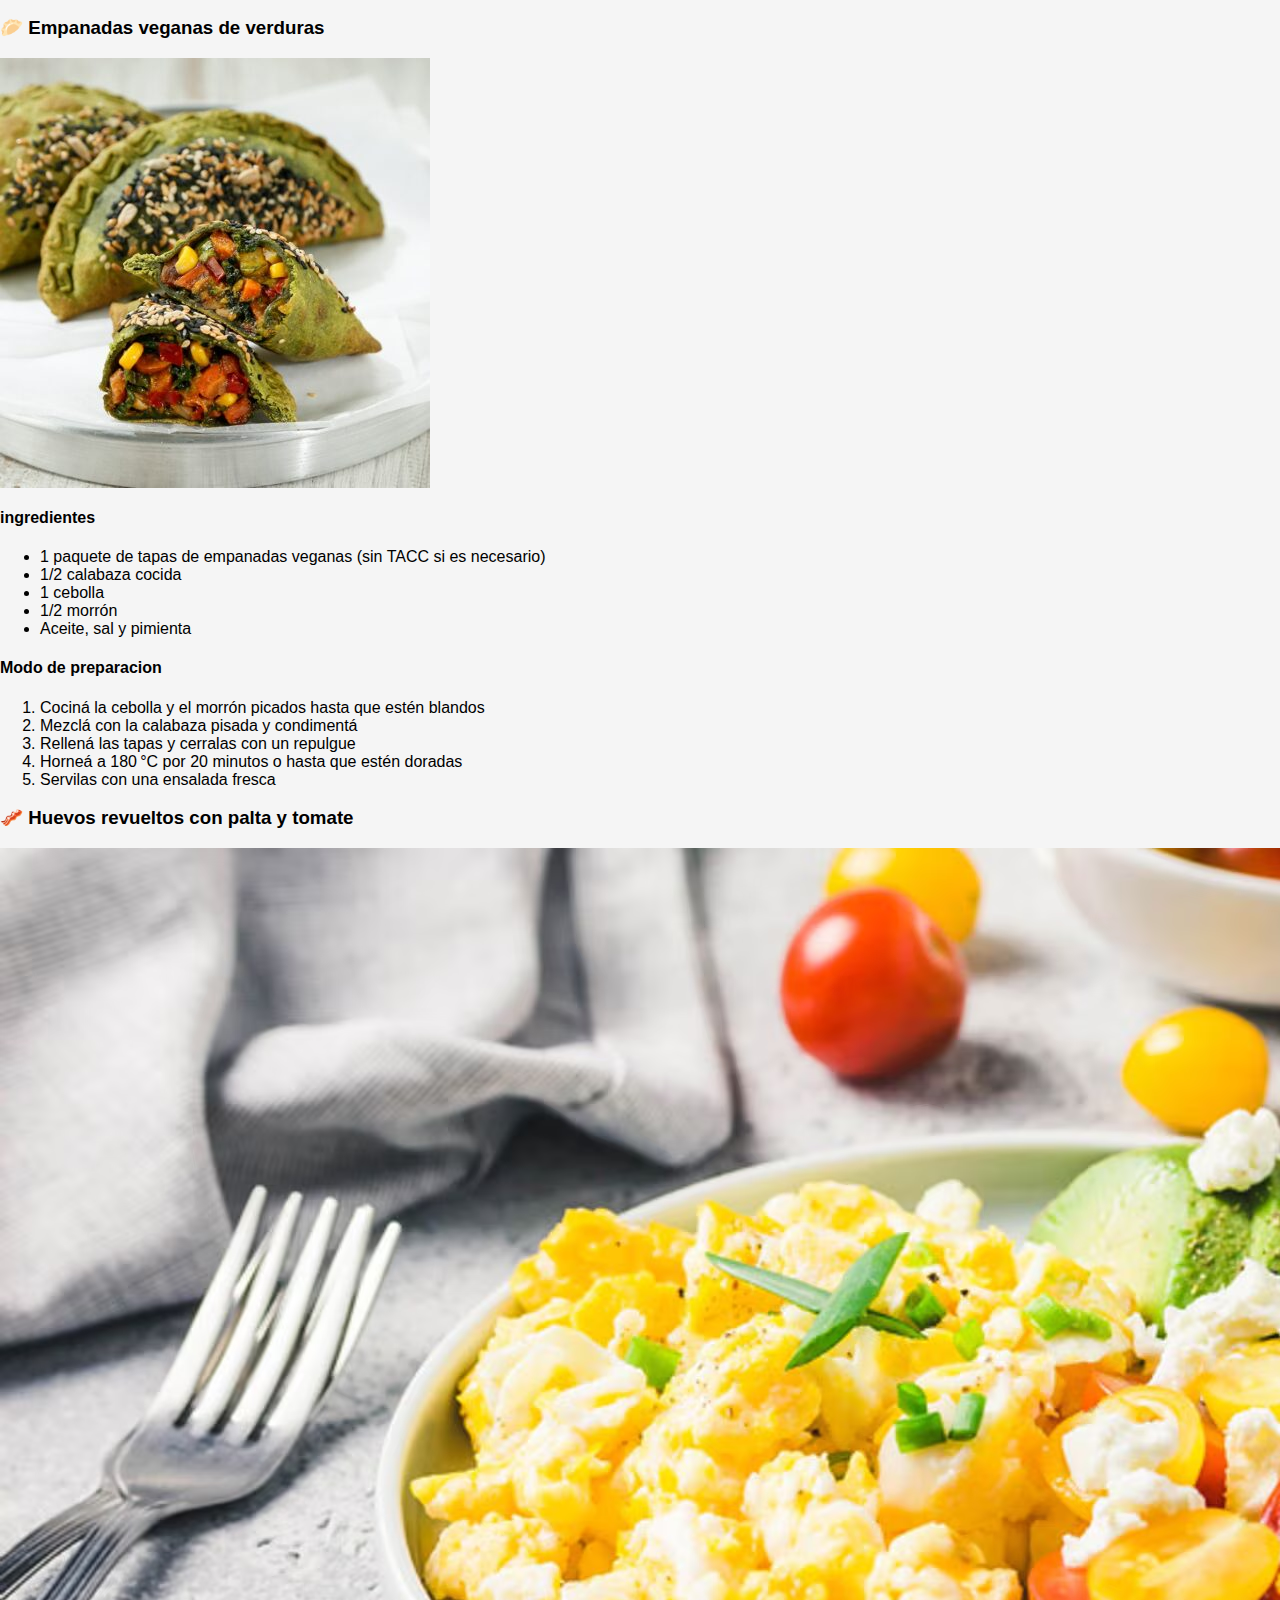
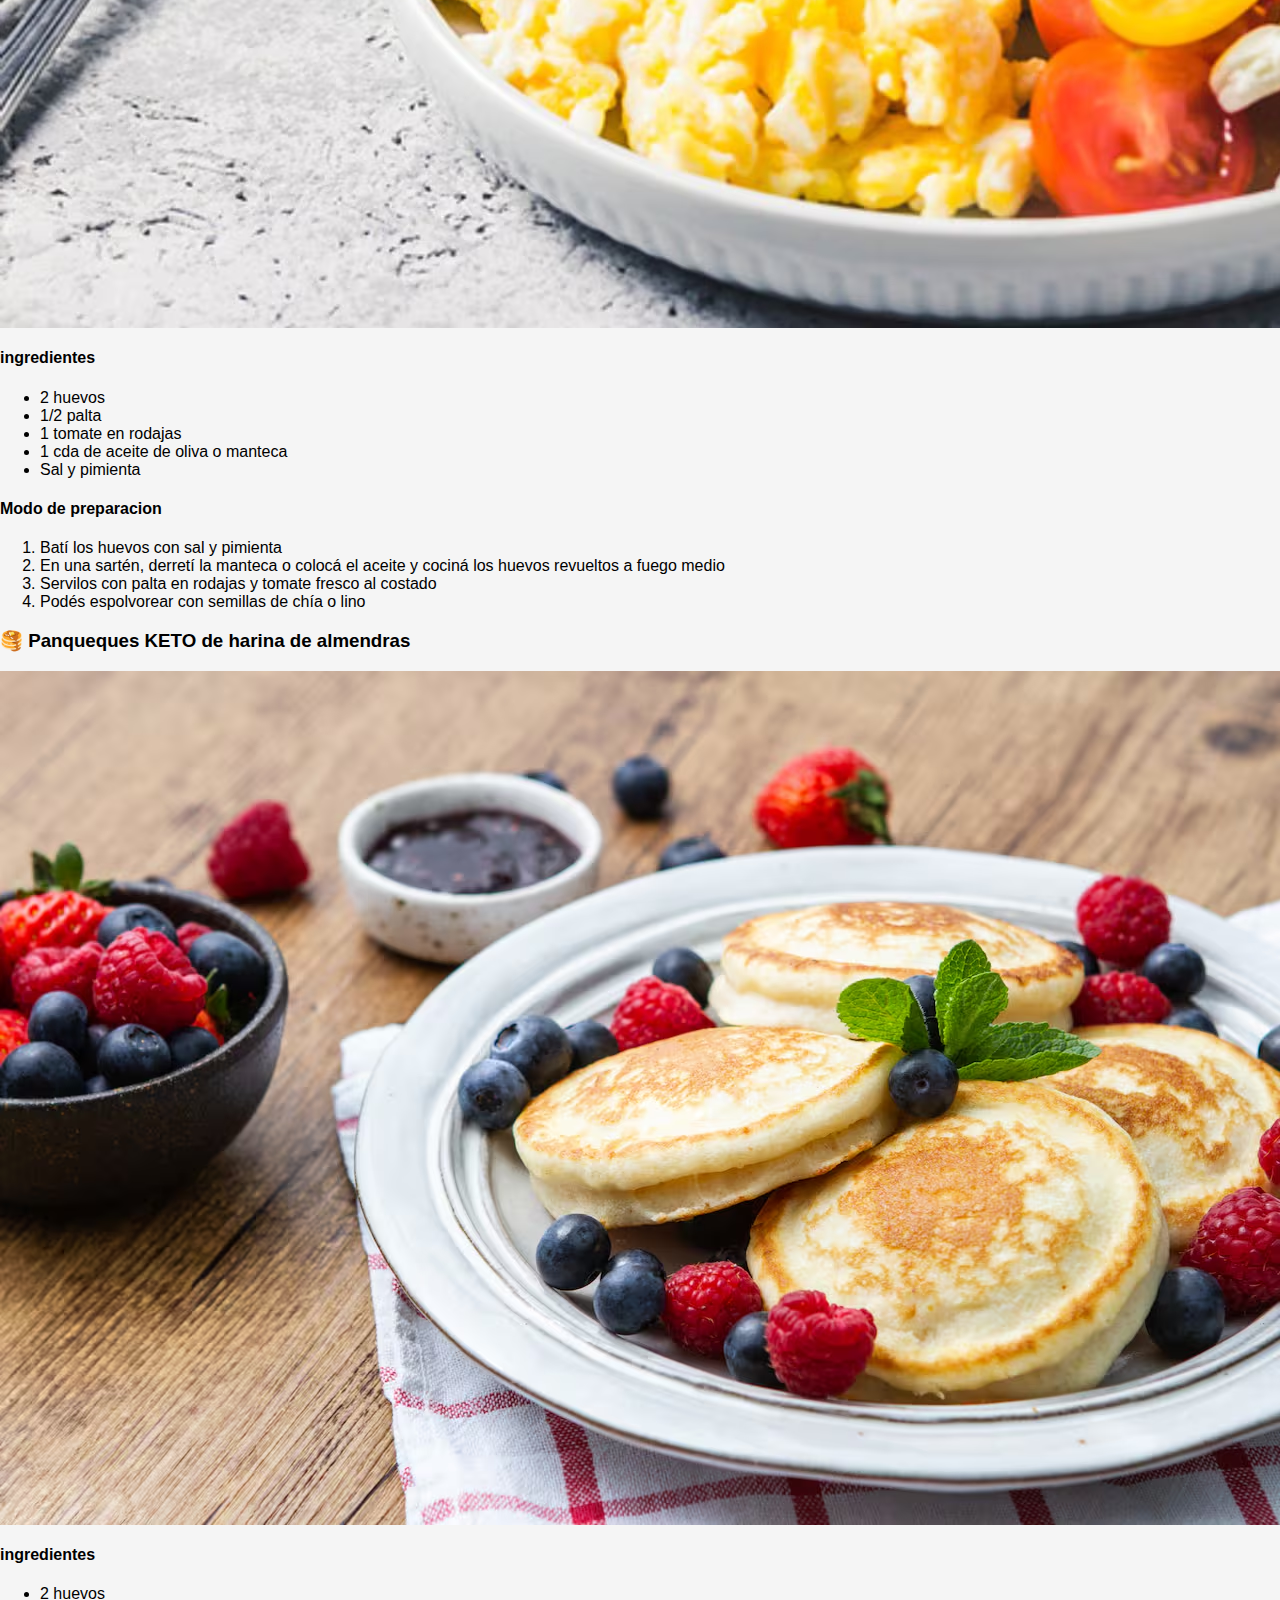
<file: Recetas.html>
<html>
<head>
    <meta charset="UTF-8">
    <title>Recetas</title>
     <link rel="stylesheet" href="recetas.css">
    <script type="text/javascript" src="recetas.js"></script>
</head>
<body onload="mostrarrecetas()">
    <header>
     <h1>empeza por </h1>
     <img src="imagenes home/imagen final.png" alt="logo dieta">
     <h1>vos</h1>
</header>

<p>Te ayudamos a cuidarte</p>
<nav>
      <button type="button" onclick="mostrarmenu()"> <img src="imagenes home/imagen menu.png" alt="logo menu"></button>
      <div id="menu-principal">
        <a href="index.html">home</a>
             <a href="tipos.html">tipos</a>
               <a href="recetas.html">recetas</a>
             <button onclick="mostrarcontacto()">contactos</button>
             </div>
          
</nav>
<nav id="menu-contactos">
     <a href="https://nutricionvibra.com.ar/?gad_source=1&gad_campaignid=21742272205&gbraid=0AAAAAowbqMOnmhLgdlJKsv1ZoE2sTMpqr&gclid=EAIaIQobChMIzcbqg5e3jQMVIkBIAB0k-DtPEAAYASAAEgJAAPD_BwE">cba</a>
     <a href="https://www.vivianalachernutricionista.com/?gad_source=1&gad_campaignid=22242230560&gbraid=0AAAAADiCmnHIMwMvW7rMAKZSpFsXyDWTV&gclid=EAIaIQobChMIptTtnpe3jQMVc1VIAB2z0xhbEBAYASAAEgLQSfD_BwE">buenos aires</a>
      <a href="https://linktr.ee/nt.nutricion">mendoza</a>
      <a href="https://lucianarosnutricionista.com.ar/">la pampa</a>
      <a href="https://www.doctoraliar.com/natalia-palavecino/nutricionista/parana#address-id=111578&is-online-only=false&filters%5Bspecializations%5D%5B%5D=48">entre rios</a>
      <a href="https://www.doctoraliar.com/nutricionista/santa-fe-capital">santa fe</a>
      <a href="http://www.nutricionistaencordoba.com/">san juan</a>
      <a href="https://nutrihouse.com.ar/landing/?gad_source=1&gad_campaignid=22557258427&gbraid=0AAAAA_nUa2feYwHwHTv1-Z626sRQdWSxA&gclid=EAIaIQobChMI8OW415i3jQMVX1NIAB3yGTZfEAAYASAAEgKFOPD_BwE">online</a>
</nav>

<nav class="flecha">
    <a href="index.html">
        <img src="imagenes home/flecha atras.png" alt="flecha atras">
    </a>
</nav>

<form>
<select name="dieta" id="dieta" onclick="filtrarrecetas(this.value, tipo.value)">
<option value="vegetariana">vegetariana</option>
<option value="keto">keto</option>
<option value="vegano">vegano</option>
<option value="sin tacc">sin tacc</option>
<option value="todas">todas</option>
</select>

<select name="tipo" id="tipo" onclick="filtrarrecetas(dieta.value,this.value)">
    <option value="desayuno/merienda">desayuno/merienda</option>
    <option value="almuerzo/cena">almuerzo/cena</option>
    <option value="cualquier tipo">cualquier tipo</option>
</select>
 </form>

<main id="listado-recetas">


</main>

</body>

</html>
</file>
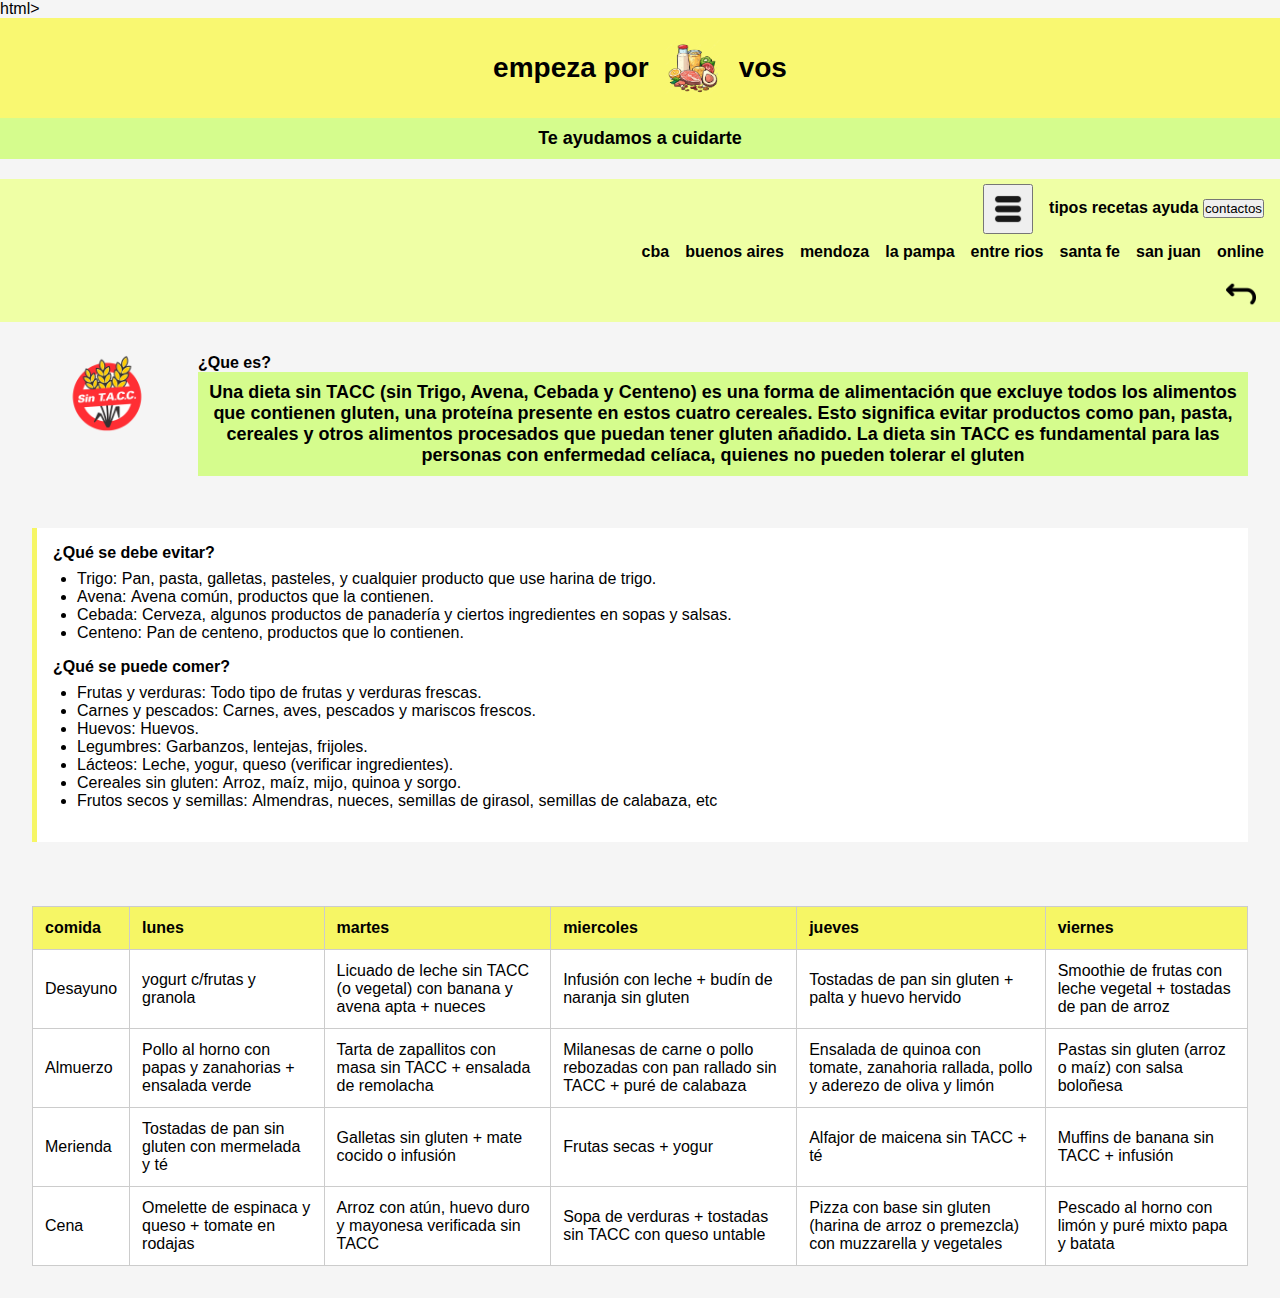
<file: sin tacc info.html>
html>

<head>
<title>Nutrition diet</title>
<link rel="stylesheet" href="sin tacc info.css">
<script type="text/javascript" src="sin tacc info.js"></script>
</head>

<body>
<header>
     <h1>empeza por </h1>
     <img src="imagenes home/imagen final.png" alt="logo dieta">
     <h1>vos</h1>
</header>

<p>Te ayudamos a cuidarte</p>
<nav>
      <button type="button" onclick="mostrarmenu()"> <img src="imagenes home/imagen menu.png" alt="logo menu"></button>
      <div id="menu-principal">
             <a href="tipos.htlm">tipos</a>
               <a href="recetas.htlm">recetas</a>
          
               <a href="ayuda">ayuda</a>
     
             <button onclick="mostrarcontacto()">contactos</button>
             </div>
          
</nav>
<nav id="menu-contactos">
     <a href="https://nutricionvibra.com.ar/?gad_source=1&gad_campaignid=21742272205&gbraid=0AAAAAowbqMOnmhLgdlJKsv1ZoE2sTMpqr&gclid=EAIaIQobChMIzcbqg5e3jQMVIkBIAB0k-DtPEAAYASAAEgJAAPD_BwE">cba</a>
     <a href="https://www.vivianalachernutricionista.com/?gad_source=1&gad_campaignid=22242230560&gbraid=0AAAAADiCmnHIMwMvW7rMAKZSpFsXyDWTV&gclid=EAIaIQobChMIptTtnpe3jQMVc1VIAB2z0xhbEBAYASAAEgLQSfD_BwE">buenos aires</a>
      <a href="https://linktr.ee/nt.nutricion">mendoza</a>
      <a href="https://lucianarosnutricionista.com.ar/">la pampa</a>
      <a href="https://www.doctoraliar.com/natalia-palavecino/nutricionista/parana#address-id=111578&is-online-only=false&filters%5Bspecializations%5D%5B%5D=48">entre rios</a>
      <a href="https://www.doctoraliar.com/nutricionista/santa-fe-capital">santa fe</a>
      <a href="http://www.nutricionistaencordoba.com/">san juan</a>
      <a href="https://nutrihouse.com.ar/landing/?gad_source=1&gad_campaignid=22557258427&gbraid=0AAAAA_nUa2feYwHwHTv1-Z626sRQdWSxA&gclid=EAIaIQobChMI8OW415i3jQMVX1NIAB3yGTZfEAAYASAAEgKFOPD_BwE">online</a>
</nav>
<nav>
    <a href="index.html">
        <img src="imagenes home/flecha atras.png" alt="flecha atras">
    </a>
</nav>
<main>
    <article>
        <img src="imagenes home/imagen si tacc.png" alt="sin tacc">
        <section>
            <h4>¿Que es?</h4>
            <p>Una dieta sin TACC (sin Trigo, Avena, Cebada y Centeno) es una forma de alimentación que excluye todos los alimentos que contienen gluten, una proteína presente en estos cuatro cereales. Esto significa evitar productos como pan, pasta, cereales y otros alimentos procesados que puedan tener gluten añadido. La dieta sin TACC es fundamental para las personas con enfermedad celíaca, quienes no pueden tolerar el gluten </p>
        </section>
    </article>

    <aside>
        <h4>¿Qué se debe evitar?</h4>
        <ul>
            <li>Trigo: Pan, pasta, galletas, pasteles, y cualquier producto que use harina de trigo.</li>
            <li>Avena: Avena común, productos que la contienen.</li>
            <li>Cebada: Cerveza, algunos productos de panadería y ciertos ingredientes en sopas y salsas.</li>
            <li>Centeno: Pan de centeno, productos que lo contienen. </li>
        </ul>
        <h4>¿Qué se puede comer?</h4>
        <ul>
            <li>Frutas y verduras: Todo tipo de frutas y verduras frescas.</li>
            <li>Carnes y pescados: Carnes, aves, pescados y mariscos frescos.</li>
            <li>Huevos: Huevos.</li>
            <li>Legumbres: Garbanzos, lentejas, frijoles.</li>
            <li>Lácteos: Leche, yogur, queso (verificar ingredientes).</li>
            <li>Cereales sin gluten: Arroz, maíz, mijo, quinoa y sorgo.</li>
            <li>Frutos secos y semillas: Almendras, nueces, semillas de girasol, semillas de calabaza, etc</li>

        </ul>
    </aside>

<table>
    <thead>
        <tr>
            <th>comida</th>
            <th>lunes</th>
            <th>martes</th>
            <th>miercoles</th>
            <th>jueves</th>
            <th>viernes</th>
        </tr>
    </thead>
    <tbody>
        <tr>
            <td>Desayuno</td>
            <td>yogurt c/frutas y granola</td>
            <td>Licuado de leche sin TACC (o vegetal) con banana y avena apta + nueces</td>
            <td>Infusión con leche + budín de naranja sin gluten</td>
            <td>Tostadas de pan sin gluten + palta y huevo hervido</td>
            <td> Smoothie de frutas con leche vegetal + tostadas de pan de arroz</td>
        </tr>
        <tr>
            <td>Almuerzo</td>
            <td>Pollo al horno con papas y zanahorias + ensalada verde</td>
            <td> Tarta de zapallitos con masa sin TACC + ensalada de remolacha</td>
            <td> Milanesas de carne o pollo rebozadas con pan rallado sin TACC + puré de calabaza</td>
            <td>Ensalada de quinoa con tomate, zanahoria rallada, pollo y aderezo de oliva y limón</td>
            <td> Pastas sin gluten (arroz o maíz) con salsa boloñesa</td>
        </tr>
        <tr>
            <td>Merienda</td>
            <td>Tostadas de pan sin gluten con mermelada y té</td>
            <td>Galletas sin gluten + mate cocido o infusión</td>
            <td>Frutas secas + yogur</td>
            <td> Alfajor de maicena sin TACC + té</td>
            <td> Muffins de banana sin TACC + infusión</td>
        </tr>
        <tr>
            <td>Cena</td>
            <td>Omelette de espinaca y queso + tomate en rodajas</td>
            <td> Arroz con atún, huevo duro y mayonesa verificada sin TACC</td>
            <td>Sopa de verduras + tostadas sin TACC con queso untable</td>
            <td>Pizza con base sin gluten (harina de arroz o premezcla) con muzzarella y vegetales</td>
            <td> Pescado al horno con limón y puré mixto papa y batata</td>
        </tr>
    </tbody>
</table>


</main>


 </body>
</file>
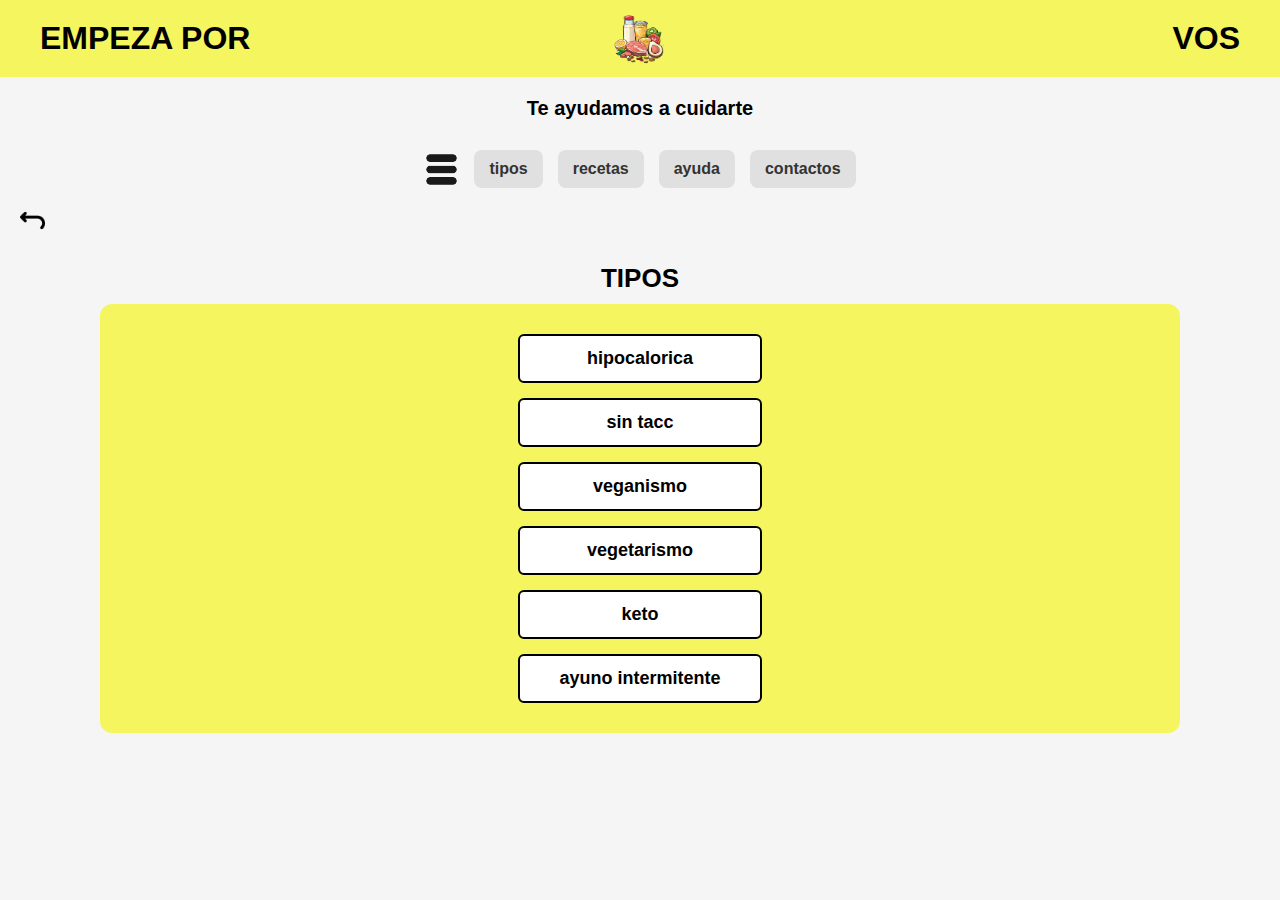
<file: tipos.html>
<html>
<head>
    <meta charset="UTF-8">
    <title>tipos</title>
    <link rel="stylesheet" href="tipos.css">
</head>
<body>
    <header>
     <h1>empeza por </h1>
     <img src="imagenes home/imagen final.png" alt="logo dieta">
     <h1>vos</h1>
</header>

<p>Te ayudamos a cuidarte</p>
<nav>
     <img src="imagenes home/imagen menu.png" alt="logo menu">
          <a href="tipos.html">tipos</a>
               <a href="Recetas.html">recetas</a>
          
               <a href="ayuda.html">ayuda</a>
     
               <a href="contactos">contactos</a>
          
</nav>
<nav>
    <a href="index.html">
        <img src="imagenes home/flecha atras.png" alt="flecha atras">
    </a>
</nav>
    <header>
        <h3>tipos</h3>
    </header>
<nav>
    <a href="https://www.topdoctors.es/diccionario-medico/dieta-hipocalorica/">hipocalorica</a>
    <a href="https://www.mayoclinic.org/es/healthy-lifestyle/nutrition-and-healthy-eating/in-depth/gluten-free-diet/art-20048530">sin tacc</a>
    <a href="https://www.eldestapeweb.com/sociedad/salud/que-es-el-veganismo-y-sus-fundamentos-una-guia-practica-para-comprender-el-estilo-de-vida-202524161254?utm_medium=paid&utm_source=Google&utm_campaign=DSA_Dinamico7&gad_source=1&gad_campaignid=20281113524&gbraid=0AAAAADiqCGRdU5zNXDsgzbLOZ9o9mNpYs&gclid=EAIaIQobChMIiuWqiKG3jQMV4wgMAh1J2zI-EAAYAiAAEgIbafD_BwE">veganismo</a>
    <a href="https://humanidades.com/vegetarianismo/">vegetarismo</a>
    <a href="https://centromedicoabc.com/revista-digital/como-funciona-la-dieta-cetogenica/">keto</a>
    <a href="https://www.medicalnewstoday.com/articles/es/siete-formas-de-hacer-ayuno-intermitente">ayuno intermitente</a>
    </nav>
</body>





</html>
</file>
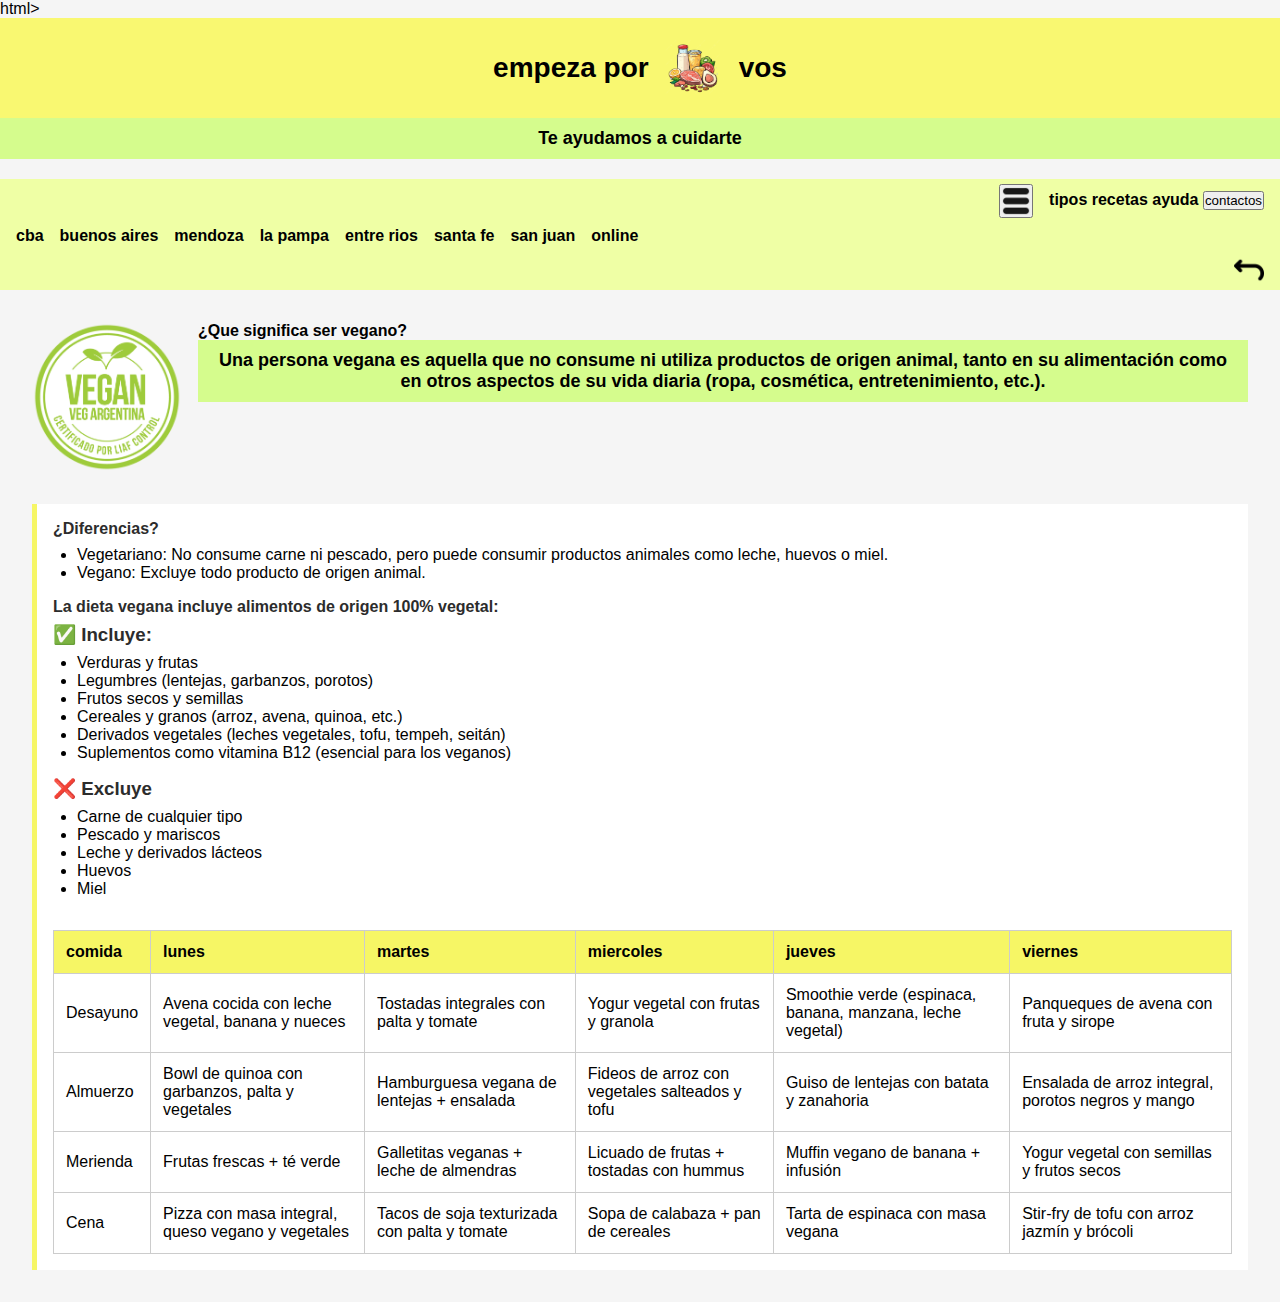
<file: vegano info.html>
html>

<head>
<title>Nutrition diet</title>
<link rel="stylesheet" href="vegano info.css">
<script type="text/javascript" src="vegano info.js"></script>
</head>

<body>
<header>
     <h1>empeza por </h1>
     <img src="imagenes home/imagen final.png" alt="logo dieta">
     <h1>vos</h1>
</header>

<p>Te ayudamos a cuidarte</p>
<nav>
      <button type="button" onclick="mostrarmenu()"> <img src="imagenes home/imagen menu.png" alt="logo menu"></button>
      <div id="menu-principal">
             <a href="tipos.htlm">tipos</a>
               <a href="recetas.htlm">recetas</a>
          
               <a href="ayuda">ayuda</a>
     
             <button onclick="mostrarcontacto()">contactos</button>
             </div>
          
</nav>
<nav id="menu-contactos">
     <a href="https://nutricionvibra.com.ar/?gad_source=1&gad_campaignid=21742272205&gbraid=0AAAAAowbqMOnmhLgdlJKsv1ZoE2sTMpqr&gclid=EAIaIQobChMIzcbqg5e3jQMVIkBIAB0k-DtPEAAYASAAEgJAAPD_BwE">cba</a>
     <a href="https://www.vivianalachernutricionista.com/?gad_source=1&gad_campaignid=22242230560&gbraid=0AAAAADiCmnHIMwMvW7rMAKZSpFsXyDWTV&gclid=EAIaIQobChMIptTtnpe3jQMVc1VIAB2z0xhbEBAYASAAEgLQSfD_BwE">buenos aires</a>
      <a href="https://linktr.ee/nt.nutricion">mendoza</a>
      <a href="https://lucianarosnutricionista.com.ar/">la pampa</a>
      <a href="https://www.doctoraliar.com/natalia-palavecino/nutricionista/parana#address-id=111578&is-online-only=false&filters%5Bspecializations%5D%5B%5D=48">entre rios</a>
      <a href="https://www.doctoraliar.com/nutricionista/santa-fe-capital">santa fe</a>
      <a href="http://www.nutricionistaencordoba.com/">san juan</a>
      <a href="https://nutrihouse.com.ar/landing/?gad_source=1&gad_campaignid=22557258427&gbraid=0AAAAA_nUa2feYwHwHTv1-Z626sRQdWSxA&gclid=EAIaIQobChMI8OW415i3jQMVX1NIAB3yGTZfEAAYASAAEgKFOPD_BwE">online</a>
</nav>
<nav>
    <a href="index.html">
        <img src="imagenes home/flecha atras.png" alt="flecha atras">
    </a>
</nav>

<main>
    <article>
        <img src="imagenes home/loco vegano.webp" alt="vegano">
       <section>
            <h4>¿Que significa ser vegano?</h4>
            <p>Una persona vegana es aquella que no consume ni utiliza productos de origen animal, tanto en su alimentación como en otros aspectos de su vida diaria (ropa, cosmética, entretenimiento, etc.). </p>
        </section>
    </article>

     <aside>
        <h4>¿Diferencias?</h4>
        <ul>
            <li>Vegetariano: No consume carne ni pescado, pero puede consumir productos animales como leche, huevos o miel.</li>
            <li>Vegano: Excluye todo producto de origen animal. </li>
        </ul>

    <h4>La dieta vegana incluye alimentos de origen 100% vegetal:</h4>

<h3>✅ Incluye:</h3>
<ul>
    <li>Verduras y frutas</li>
    <li>Legumbres (lentejas, garbanzos, porotos)</li>
    <li>Frutos secos y semillas</li>
    <li>Cereales y granos (arroz, avena, quinoa, etc.)</li>
    <li>Derivados vegetales (leches vegetales, tofu, tempeh, seitán)</li>
    <li>Suplementos como vitamina B12 (esencial para los veganos)</li>
</ul>
<h3>❌ Excluye</h3>
<ul>
 <li>Carne de cualquier tipo</li>
 <li>Pescado y mariscos</li>
 <li>Leche y derivados lácteos</li>
 <li>Huevos</li>
 <li>Miel</li>
</ul>

<table>
    <thead>
        <tr>
            <th>comida</th>
            <th>lunes</th>
            <th>martes</th>
            <th>miercoles</th>
            <th>jueves</th>
            <th>viernes</th>
        </tr>
    </thead>
    <tbody>
        <tr>
            <td>Desayuno</td>
            <td>Avena cocida con leche vegetal, banana y nueces</td>
            <td>Tostadas integrales con palta y tomate</td>
            <td>Yogur vegetal con frutas y granola</td>
            <td>Smoothie verde (espinaca, banana, manzana, leche vegetal)</td>
            <td>Panqueques de avena con fruta y sirope</td>
        </tr>
        <tr>
            <td>Almuerzo</td>
            <td>Bowl de quinoa con garbanzos, palta y vegetales</td>
            <td>Hamburguesa vegana de lentejas + ensalada</td>
            <td> Fideos de arroz con vegetales salteados y tofu</td>
            <td>Guiso de lentejas con batata y zanahoria</td>
            <td>Ensalada de arroz integral, porotos negros y mango </td>
        </tr>
        <tr>
            <td>Merienda</td>
            <td>Frutas frescas + té verde</td>
            <td>Galletitas veganas + leche de almendras</td>
            <td>Licuado de frutas + tostadas con hummus</td>
            <td> Muffin vegano de banana + infusión</td>
            <td>Yogur vegetal con semillas y frutos secos </td>
        </tr>
        <tr>
            <td>Cena</td>
            <td>Pizza con masa integral, queso vegano y vegetales</td>
            <td> Tacos de soja texturizada con palta y tomate</td>
            <td>Sopa de calabaza + pan de cereales</td>
            <td>Tarta de espinaca con masa vegana</td>
            <td>Stir-fry de tofu con arroz jazmín y brócoli </td>
        </tr>
    </tbody>
</table>


</main>


 </body>
</file>
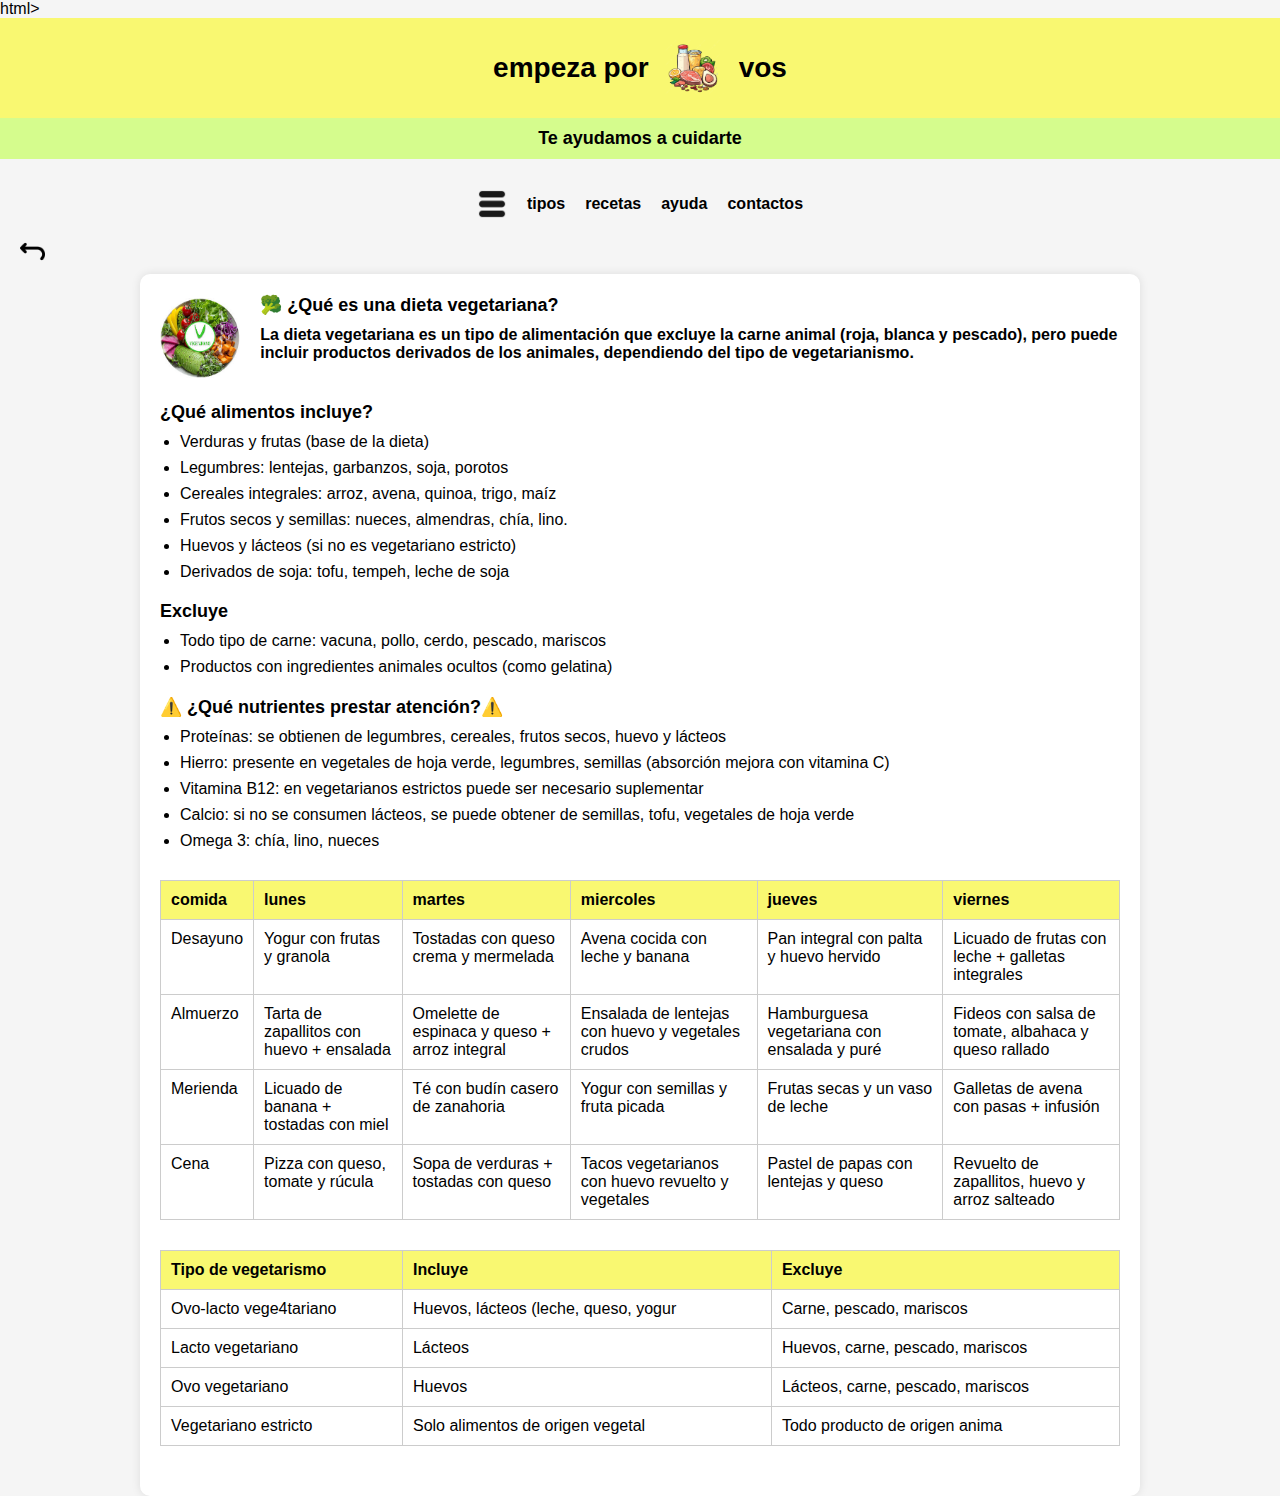
<file: vegetariano info.html>
html>

<head>
<title>Nutrition diet</title>
<link rel="stylesheet" href="vegetariano info.css">
</head>

<body>
<header>
     <h1>empeza por </h1>
     <img src="imagenes home/imagen final.png" alt="logo dieta">
     <h1>vos</h1>
</header>

<p>Te ayudamos a cuidarte</p>
<nav>
     <img src="imagenes home/imagen menu.png" alt="logo menu">
          <a href="tipos">tipos</a>
               <a href="recetas">recetas</a>
          
               <a href="ayuda">ayuda</a>
     
               <a href="contactos">contactos</a>
          
</nav>
<nav>
    <a href="index.html">
        <img src="imagenes home/flecha atras.png" alt="flecha atras">
    </a>
</nav>

<main>
    <article>
        <img src="imagenes home/logo vegetariano.jpg" alt="vegetariano">
        <section>
            <h4>🥦 ¿Qué es una dieta vegetariana?</h4>
            <p>La dieta vegetariana es un tipo de alimentación que excluye la carne animal (roja, blanca y pescado), pero puede incluir productos derivados de los animales, dependiendo del tipo de vegetarianismo. </p>
        </section>
    </article>
     <aside>
        <h4>¿Qué alimentos incluye?</h4>
        <ul>
            <li>Verduras y frutas (base de la dieta)</li>
            <li>Legumbres: lentejas, garbanzos, soja, porotos</li>
            <li>Cereales integrales: arroz, avena, quinoa, trigo, maíz</li>
            <li>Frutos secos y semillas: nueces, almendras, chía, lino.</li>
            <li>Huevos y lácteos (si no es vegetariano estricto)</li>
            <li>Derivados de soja: tofu, tempeh, leche de soja</li>
            
        </ul>
        <h4>Excluye</h4>
        <ul>
            <li>Todo tipo de carne: vacuna, pollo, cerdo, pescado, mariscos</li>
            <li>Productos con ingredientes animales ocultos (como gelatina)</li>
        </ul>
        <h4>⚠️ ¿Qué nutrientes prestar atención?⚠️ </h4>
        <ul>
            <li>Proteínas: se obtienen de legumbres, cereales, frutos secos, huevo y lácteos</li>
            <li>Hierro: presente en vegetales de hoja verde, legumbres, semillas (absorción mejora con vitamina C)</li>
            <li>Vitamina B12: en vegetarianos estrictos puede ser necesario suplementar</li>
            <li>Calcio: si no se consumen lácteos, se puede obtener de semillas, tofu, vegetales de hoja verde</li>
            <li>Omega 3: chía, lino, nueces</li>

        </ul>
    </aside>

    <table>
    <thead>
        <tr>
            <th>comida</th>
            <th>lunes</th>
            <th>martes</th>
            <th>miercoles</th>
            <th>jueves</th>
            <th>viernes</th>
        </tr>
    </thead>
    <tbody>
        <tr>
            <td>Desayuno</td>
            <td>Yogur con frutas y granola</td>
            <td>Tostadas con queso crema y mermelada</td>
            <td>Avena cocida con leche y banana	</td>
            <td>Pan integral con palta y huevo hervido</td>
            <td>Licuado de frutas con leche + galletas integrales</td>
        </tr>
        <tr>
            <td>Almuerzo</td>
            <td>Tarta de zapallitos con huevo + ensalada</td>
            <td> Omelette de espinaca y queso + arroz integral</td>
            <td>Ensalada de lentejas con huevo y vegetales crudos </td>
            <td>Hamburguesa vegetariana con ensalada y puré	</td>
            <td> Fideos con salsa de tomate, albahaca y queso rallado</td>
        </tr>
        <tr>
            <td>Merienda</td>
            <td>Licuado de banana + tostadas con miel</td>
            <td>Té con budín casero de zanahoria</td>
            <td>Yogur con semillas y fruta picada</td>
            <td>Frutas secas y un vaso de leche </td>
            <td> Galletas de avena con pasas + infusión</td>
        </tr>
        <tr>
            <td>Cena</td>
            <td>Pizza con queso, tomate y rúcula</td>
            <td>Sopa de verduras + tostadas con queso</td>
            <td>Tacos vegetarianos con huevo revuelto y vegetales</td>
            <td>Pastel de papas con lentejas y queso</td>
            <td>Revuelto de zapallitos, huevo y arroz salteado</td>
        </tr>
    </tbody>
</table>

 <table>
    <thead>
        <tr>
            <th>Tipo de vegetarismo</th>
            <th>Incluye</th>
            <th>Excluye</th>
        
        </tr>
    </thead>
    <tbody>
        <tr>
            <td>Ovo-lacto vege4tariano</td>
            <td>Huevos, lácteos (leche, queso, yogur</td>
            <td>Carne, pescado, mariscos</td>
        </tr>
        <tr>
            <td>Lacto vegetariano</td>
            <td>Lácteos</td>
            <td> Huevos, carne, pescado, mariscos</td>
        </tr>
        <tr>
            <td>Ovo vegetariano</td>
            <td>Huevos</td>
            <td>Lácteos, carne, pescado, mariscos</td>
            
        </tr>
        <tr>
            <td>Vegetariano estricto</td>
            <td>Solo alimentos de origen vegetal</td>
            <td>Todo producto de origen anima</td>
            
        </tr>
    </tbody>
</table>


</main>


 </body>
</file>
<file: nutri.css>
body {
  margin: 0;
  font-family: Arial, sans-serif;
  background-color: #ffffff;
}

/* Encabezado principal */
header {
  background-color: #f5f55f;
  display: flex;
  justify-content: space-between;
  align-items: center;
  padding: 20px 40px;
  text-transform: uppercase;
}

header h1 {
  font-size: 36px;
  font-weight: bold;
  margin: 0 10px;
}

header img {
  height: 80px;
}

/* Texto de bienvenida */
p {
  text-align: center;
  font-size: 24px;
  font-weight: bold;
  margin: 20px 0;
}

/* Navegación principal */
nav {
  display: flex;
  flex-wrap: wrap;
  justify-content: center;
  gap: 15px;
  margin: 20px;
}

nav a {
  text-decoration: none;
  color: #333;
  font-weight: bold;
  padding: 10px 15px;
  border-radius: 8px;
  background-color: #f0f0f0;
  transition: background-color 0.3s;
}

nav a:hover {
  background-color: #dcdcdc;
}

/* Sección de imágenes de dietas */
main {
  display: flex;
  flex-wrap: wrap;
  justify-content: center;
  gap: 20px;
  margin: 40px;
}

main div {
  text-align: center;
}

main img {
  width: 150px;
  height: auto;
  border-radius: 12px;
  transition: transform 0.3s;
}

main img:hover {
  transform: scale(1.05);
}

main h3 {
  font-size: 20px;
  color: #444;
}
</file>
<file: recetas.css>
/* Estilos base */
body {
  margin: 0;
  font-family: Arial, sans-serif;
  background-color: #f5f5f5;
}

/* Encabezado */
header {
  background-color: #f5f55f;
  display: flex;
  justify-content: space-between;
  align-items: center;
  padding: 20px 40px;
  text-transform: uppercase;
  position: relative;
}

header h1 {
  font-size: 32px;
  font-weight: bold;
  margin: 0;
}

header img {
  position: absolute;
  left: 50%;
  transform: translateX(-50%);
  height: 60px;
}

/* Subtítulo */
p {
  text-align: center;
  font-size: 20px;
  font-weight: bold;
  margin: 20px 0;
}
nav {
  display: flex;
  justify-content: flex-end;
  align-items: center;
  background-color: #efffa5;
  padding: 0.3rem 1rem;
  gap: 1rem;
}

nav img {
  height: 30px;
}

nav a {
  text-decoration: none;
  color: black;
  font-weight: bold;
}

/* Estilo para la flecha atrás */
nav:nth-of-type(2) {
  justify-content: flex-start;
}

/* Bloque de búsqueda + links de recetas */
nav:nth-of-type(3) {
  display: flex;
  flex-direction: column;
  align-items: center;
  gap: 20px;
  margin: 30px auto;
  padding: 20px;
}

nav:nth-of-type(3) img {
  width: 250px;
  max-width: 90%;
}

nav:nth-of-type(3) a {
  display: block;
  text-decoration: none;
  color: #000;
  font-weight: bold;
  font-size: 18px;
  background-color: #ffffff;
  padding: 12px 20px;
  border-radius: 10px;
  width: 250px;
  text-align: center;
  border: 2px solid #ccc;
  transition: background-color 0.3s, transform 0.3s;
}

nav:nth-of-type(3) a:hover {
  background-color: #eee;
  transform: scale(1.03);
}
</file>
<file: tipos.css>
body {
  margin: 0;
  font-family: Arial, sans-serif;
  background-color: #f5f5f5;
}

/* Encabezado superior */
header:first-of-type {
  background-color: #f5f55f;
  display: flex;
  justify-content: space-between;
  align-items: center;
  padding: 20px 40px;
  text-transform: uppercase;
  position: relative;
}

header:first-of-type h1 {
  font-size: 32px;
  font-weight: bold;
  margin: 0;
}

header:first-of-type img {
  position: absolute;
  left: 50%;
  transform: translateX(-50%);
  height: 60px;
}

/* Subtítulo */
p {
  text-align: center;
  font-size: 20px;
  font-weight: bold;
  margin: 20px 0;
}

/* Menú principal */
nav:nth-of-type(1) {
  display: flex;
  justify-content: center;
  align-items: center;
  gap: 15px;
  flex-wrap: wrap;
  padding: 10px 0;
}

nav:nth-of-type(1) img {
  height: 35px;
}

nav:nth-of-type(1) a {
  text-decoration: none;
  color: #333;
  font-weight: bold;
  background-color: #e0e0e0;
  padding: 10px 15px;
  border-radius: 8px;
}

/* Flecha atrás */
nav:nth-of-type(2) {
  margin-left: 20px;
  margin-top: 10px;
}

nav:nth-of-type(2) img {
  height: 25px;
}

/* Encabezado de sección */
header:nth-of-type(2) h3 {
  text-align: center;
  font-size: 26px;
  text-transform: uppercase;
  margin: 30px 0 10px;
}

/* Lista vertical de tipos */
nav:nth-of-type(3) {
  display: flex;
  flex-direction: column;
  align-items: center;
  background-color: #f5f55f;
  padding: 30px 0;
  gap: 15px;
  margin: 0 100px;
  border-radius: 12px;
}

nav:nth-of-type(3) a {
  text-decoration: none;
  color: #000;
  font-weight: bold;
  font-size: 18px;
  padding: 12px 20px;
  border: 2px solid black;
  border-radius: 6px;
  width: 200px;
  text-align: center;
  background-color: white;
  transition: background-color 0.3s, transform 0.3s;
}

nav:nth-of-type(3) a:hover {
  background-color: #ddd;
  transform: scale(1.03);
}
</file>
<file: ayuno info.css>
/* Reset básico */
* {
    margin: 0;
    padding: 0;
    box-sizing: border-box;
}

body {
    font-family: Arial, sans-serif;
    background-color: #F5F5F5; /* Color de fondo del diseño */
    color: #000;
}

/* ENCABEZADO */
header {
    background-color: #F9F871; /* Franja amarilla */
    display: flex;
    justify-content: center;
    align-items: center;
    padding: 20px;
    gap: 10px;
}

header h1 {
    font-size: 28px;
    font-weight: bold;
}

header img {
    height: 60px;
}

/* TEXTO DECORATIVO */
p {
    text-align: center;
    background-color: #D5FC8D; /* Verde clarito */
    padding: 10px;
    font-weight: bold;
    font-size: 18px;
    margin-bottom: 20px;
}

/* NAVEGACIÓN PRINCIPAL */
nav:first-of-type {
    display: flex;
    align-items: center;
    justify-content: center;
    gap: 20px;
    background-color: #F5F5F5;
    padding: 10px 0;
}

nav:first-of-type a {
    text-decoration: none;
    font-weight: bold;
    color: #000;
    font-size: 16px;
}

nav:first-of-type img {
    height: 30px;
}

/* FLECHA ATRÁS */
nav:last-of-type {
    padding-left: 20px;
    margin: 10px 0;
}

nav:last-of-type img {
    height: 25px;
}

/* CONTENIDO PRINCIPAL */
main {
    padding: 20px;
    max-width: 900px;
    margin: 0 auto;
    background-color: #fff;
    border-radius: 10px;
    box-shadow: 0 0 10px rgba(0,0,0,0.1);
}

/* ARTÍCULO */
article {
    display: flex;
    align-items: center;
    gap: 20px;
    margin-bottom: 20px;
}

article img {
    height: 80px;
}

article section h4 {
    font-size: 18px;
    margin-bottom: 10px;
}

article section p {
    background: none;
    text-align: left;
    padding: 0;
    font-size: 16px;
}

/* TABLA */
table {
    width: 100%;
    border-collapse: collapse;
    margin: 20px 0;
}

thead {
    background-color: #F9F871;
}

th, td {
    border: 1px solid #ccc;
    padding: 10px;
    text-align: left;
}

/* ASIDE */
aside h4 {
    font-size: 18px;
    margin-top: 20px;
    margin-bottom: 10px;
}

aside ul {
    margin-left: 20px;
    margin-bottom: 20px;
}

aside ul li {
    margin-bottom: 10px;
    list-style-type: disc;
}
</file>
<file: keto info.css>
/* RESET GENERAL */
* {
    margin: 0;
    padding: 0;
    box-sizing: border-box;
}

body {
    font-family: Arial, sans-serif;
    background-color: #F5F5F5;
    color: #000;
}

/* HEADER */
header {
    background-color: #F9F871; /* Amarillo claro */
    display: flex;
    justify-content: center;
    align-items: center;
    gap: 15px;
    padding: 20px;
}

header h1 {
    font-size: 28px;
    font-weight: bold;
}

header img {
    height: 60px;
}

/* SLOGAN */
p {
    background-color: #D5FC8D; /* Verde claro */
    text-align: center;
    font-size: 18px;
    font-weight: bold;
    padding: 10px;
    margin-bottom: 20px;
}


/* Navegación con menú */
nav {
  display: flex;
  justify-content: flex-end;
  align-items: center;
  background-color: #efffa5;
  padding: 0.3rem 1rem;
  gap: 1rem;
}

nav img {
  height: 30px;
}

nav a {
  text-decoration: none;
  color: black;
  font-weight: bold;
}

/* Estilo para la flecha atrás */
nav:nth-of-type(2) {
  justify-content: flex-start;
}

/* Contenido principal */
main {
  padding: 2rem;
  display: grid;
  gap: 2rem;
}

/* Artículo y sección */
article {
  display: flex;
  flex-wrap: wrap;
  align-items: flex-start;
  gap: 1rem;
}

article img {
  max-width: 150px;
}

article section {
  flex: 1;
}

/* Aside */
aside {
  background-color: #fff;
  padding: 1rem;
  border-left: 5px solid #f6f665;
}

aside h4, aside h3 {
  margin-bottom: 0.5rem;
  color: #2c2c2c;
}

aside ul {
  list-style-type: disc;
  margin-left: 1.5rem;
  margin-bottom: 1rem;
}

/* Tabla */
table {
  width: 100%;
  border-collapse: collapse;
  background-color: #fff;
  margin-top: 2rem;
}

th, td {
  border: 1px solid #ccc;
  padding: 0.75rem;
  text-align: left;
}

thead {
  background-color: #f6f665;
  font-weight: bold;
}
</file>
<file: sin tacc info.css>
/* RESET GENERAL */
* {
    margin: 0;
    padding: 0;
    box-sizing: border-box;
}

body {
    font-family: Arial, sans-serif;
    background-color: #F5F5F5;
    color: #000;
}

/* HEADER */
header {
    background-color: #F9F871; /* Amarillo claro */
    display: flex;
    justify-content: center;
    align-items: center;
    gap: 15px;
    padding: 20px;
}

header h1 {
    font-size: 28px;
    font-weight: bold;
}

header img {
    height: 60px;
}

/* SLOGAN */
p {
    background-color: #D5FC8D; /* Verde claro */
    text-align: center;
    font-size: 18px;
    font-weight: bold;
    padding: 10px;
    margin-bottom: 20px;
}


nav img {
  height: 30px;
  margin: 0.5rem;
}

nav {
  display: flex;
  justify-content: flex-end;
  align-items: center;
  background-color: #efffa5;
  padding: 0.3rem 1rem;
  gap: 1rem;
}

nav a {
  text-decoration: none;
  color: black;
  font-weight: bold;
}

/* Contenido principal */
main {
  padding: 2rem;
  display: grid;
  gap: 2rem;
}

/* Artículo y sección */
article {
  display: flex;
  flex-wrap: wrap;
  align-items: flex-start;
  gap: 1rem;
}

article img {
  max-width: 150px;
}

article section {
  flex: 1;
}

/* Aside */
aside {
  background-color: #fff;
  padding: 1rem;
  border-left: 5px solid #f6f665;
}

aside h4 {
  margin-bottom: 0.5rem;
}

aside ul {
  list-style-type: disc;
  margin-left: 1.5rem;
  margin-bottom: 1rem;
}

/* Tabla */
table {
  width: 100%;
  border-collapse: collapse;
  background-color: #fff;
  margin-top: 2rem;
}

th, td {
  border: 1px solid #ccc;
  padding: 0.75rem;
  text-align: left;
}

thead {
  background-color: #f6f665;
  font-weight: bold;
}
</file>
<file: vegano info.css>
/* RESET GENERAL */
* {
    margin: 0;
    padding: 0;
    box-sizing: border-box;
}

body {
    font-family: Arial, sans-serif;
    background-color: #F5F5F5;
    color: #000;
}

/* HEADER */
header {
    background-color: #F9F871; /* Amarillo claro */
    display: flex;
    justify-content: center;
    align-items: center;
    gap: 15px;
    padding: 20px;
}

header h1 {
    font-size: 28px;
    font-weight: bold;
}

header img {
    height: 60px;
}

/* SLOGAN */
p {
    background-color: #D5FC8D; /* Verde claro */
    text-align: center;
    font-size: 18px;
    font-weight: bold;
    padding: 10px;
    margin-bottom: 20px;
}


/* Navegación con menú */
nav {
  display: flex;
  justify-content: flex-end;
  align-items: center;
  background-color: #efffa5;
  padding: 0.3rem 1rem;
  gap: 1rem;
}

nav img {
  height: 30px;
}

nav a {
  text-decoration: none;
  color: black;
  font-weight: bold;
}

/* Estilo para la flecha atrás */
nav:nth-of-type(2) {
  justify-content: flex-start;
}

/* Contenido principal */
main {
  padding: 2rem;
  display: grid;
  gap: 2rem;
}

/* Artículo y sección */
article {
  display: flex;
  flex-wrap: wrap;
  align-items: flex-start;
  gap: 1rem;
}

article img {
  max-width: 150px;
}

article section {
  flex: 1;
}

/* Aside */
aside {
  background-color: #fff;
  padding: 1rem;
  border-left: 5px solid #f6f665;
}

aside h4, aside h3 {
  margin-bottom: 0.5rem;
  color: #2c2c2c;
}

aside ul {
  list-style-type: disc;
  margin-left: 1.5rem;
  margin-bottom: 1rem;
}

/* Tabla */
table {
  width: 100%;
  border-collapse: collapse;
  background-color: #fff;
  margin-top: 2rem;
}

th, td {
  border: 1px solid #ccc;
  padding: 0.75rem;
  text-align: left;
}

thead {
  background-color: #f6f665;
  font-weight: bold;
}
</file>
<file: vegetariano info.css>
/* RESET GENERAL */
* {
    margin: 0;
    padding: 0;
    box-sizing: border-box;
}

body {
    font-family: Arial, sans-serif;
    background-color: #F5F5F5;
    color: #000;
}

/* HEADER */
header {
    background-color: #F9F871; /* Amarillo claro */
    display: flex;
    justify-content: center;
    align-items: center;
    gap: 15px;
    padding: 20px;
}

header h1 {
    font-size: 28px;
    font-weight: bold;
}

header img {
    height: 60px;
}

/* SLOGAN */
p {
    background-color: #D5FC8D; /* Verde claro */
    text-align: center;
    font-size: 18px;
    font-weight: bold;
    padding: 10px;
    margin-bottom: 20px;
}


/* MENÚ DE NAVEGACIÓN PRINCIPAL */
nav:first-of-type {
    display: flex;
    justify-content: center;
    align-items: center;
    gap: 20px;
    background-color: #F5F5F5;
    padding: 10px 0;
}

nav:first-of-type img {
    height: 30px;
}

nav:first-of-type a {
    text-decoration: none;
    font-weight: bold;
    color: #000;
    font-size: 16px;
}

/* FLECHA ATRÁS */
nav:last-of-type {
    padding-left: 20px;
    margin: 10px 0;
}

nav:last-of-type img {
    height: 25px;
}

/* CONTENIDO PRINCIPAL */
main {
    padding: 20px;
    max-width: 1000px;
    margin: 0 auto;
    background-color: #fff;
    border-radius: 10px;
    box-shadow: 0 0 10px rgba(0,0,0,0.1);
}

/* ARTÍCULO INTRODUCTORIO */
article {
    display: flex;
    align-items: center;
    gap: 20px;
    margin-bottom: 20px;
}

article img {
    height: 80px;
}

article section h4 {
    font-size: 18px;
    margin-bottom: 10px;
}

article section p {
    background: none;
    text-align: left;
    padding: 0;
    font-size: 16px;
}

/* ASIDE - LISTAS */
aside h4 {
    font-size: 18px;
    margin-top: 20px;
    margin-bottom: 10px;
}

aside ul {
    margin-left: 20px;
    margin-bottom: 20px;
}

aside li {
    margin-bottom: 8px;
}

/* TABLAS */
table {
    width: 100%;
    border-collapse: collapse;
    margin: 30px 0;
}

thead {
    background-color: #F9F871;
}

th, td {
    border: 1px solid #ccc;
    padding: 10px;
    text-align: left;
    vertical-align: top;
}

th {
    font-weight: bold;
}
</file>
